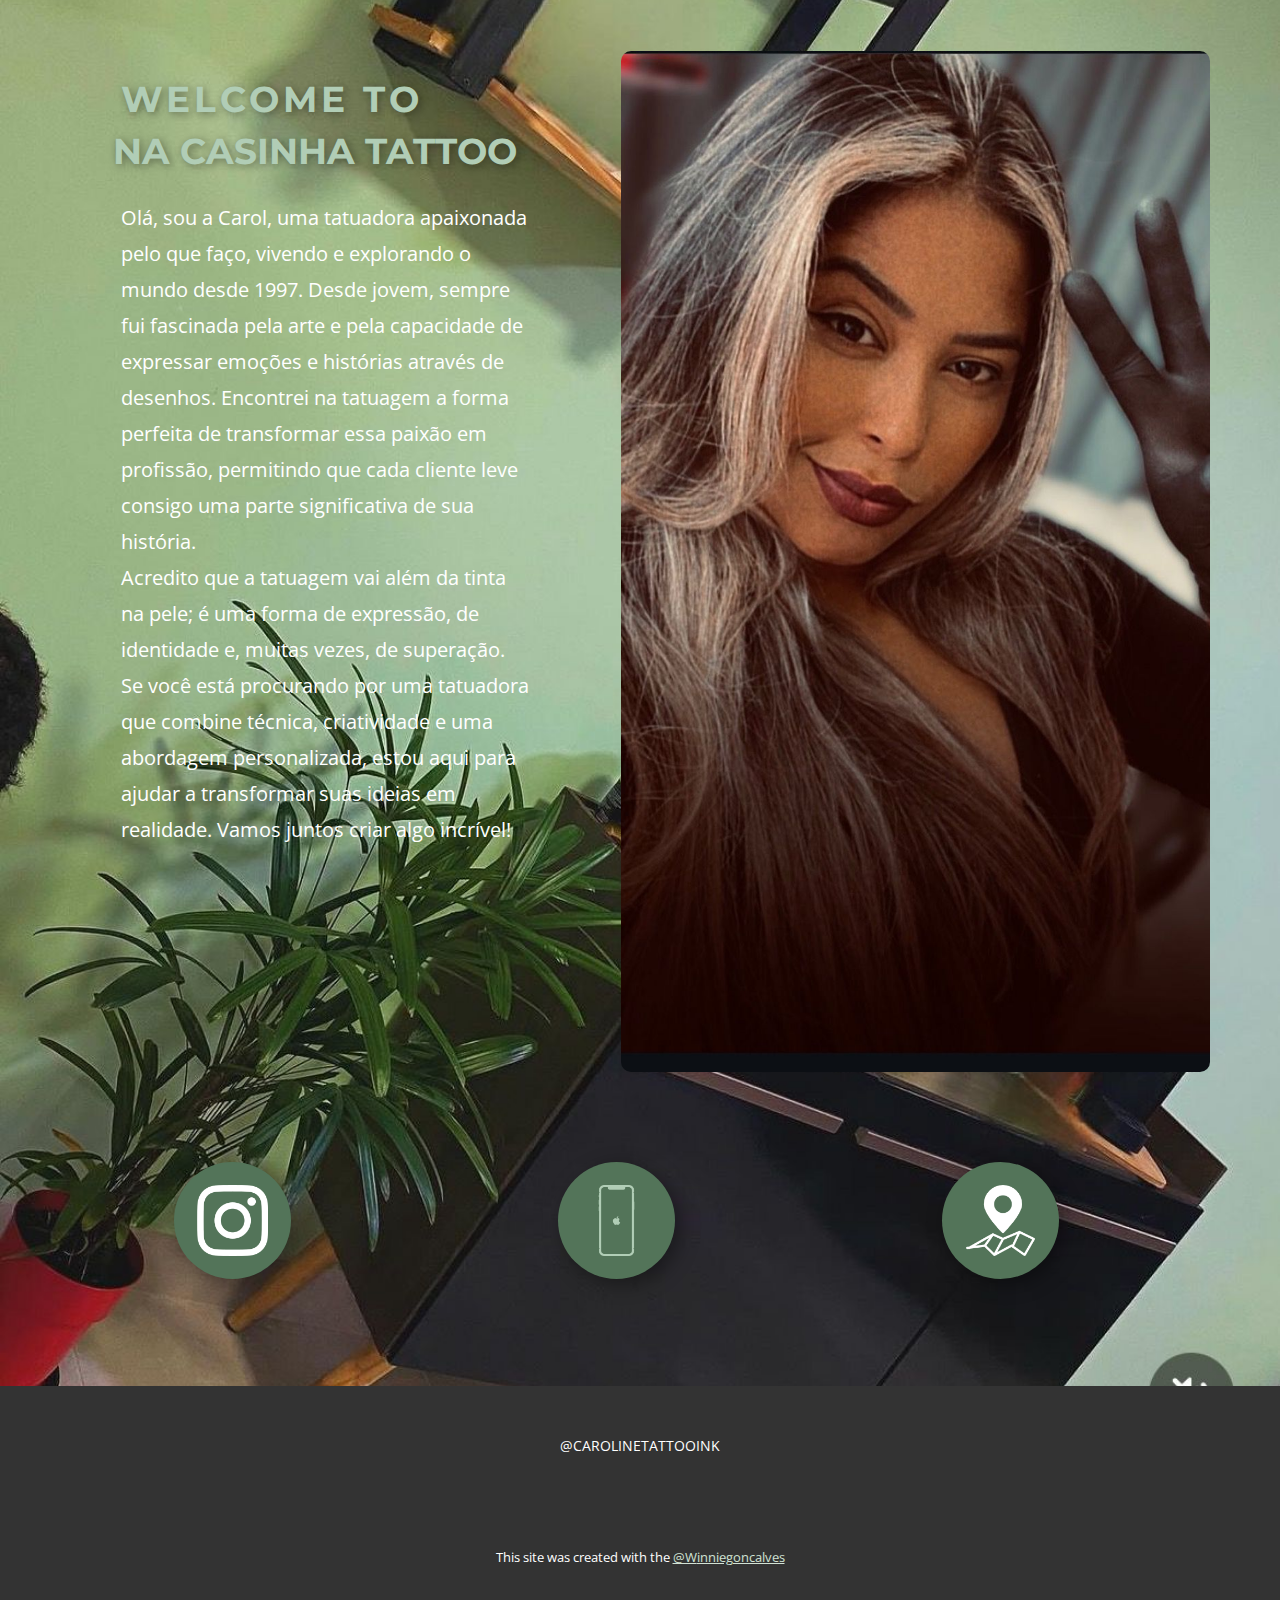
<file: index.html>
<!DOCTYPE html>
<html style="font-size: 16px;" lang="pt"><head>
<link rel="icon" href="https://pbs.twimg.com/media/GH6UkfrXQAA-IVS.jpg" type="image/x-icon">
 <link rel="shortcut icon" href="https://pbs.twimg.com/media/GH6UkfrXQAA-IVS.jpg" type="image/x-icon">
    <meta name="viewport" content="width=device-width, initial-scale=1.0">
    <meta charset="utf-8">
    <meta name="keywords" content="​Ready to transform your business?, Get Great Work for Your Budget, ​What Is a Consulting Firm &amp;amp; What Does, Get Right Solution&nbsp;for your Business, ​Together for a business lifestyle, ​Strategies and Solutions, ​What clients say">
    <meta name="description" content="">
    <title>Na Casinha Tattoo</title>
    <link rel="stylesheet" href="nicepage.css" media="screen">
<link rel="stylesheet" href="Página-Inicial.css" media="screen">
    <script class="u-script" type="text/javascript" src="jquery-1.9.1.min.js" defer=""></script>
    <script class="u-script" type="text/javascript" src="nicepage.js" defer=""></script>
    <meta name="generator" content="Nicepage 6.12.14, nicepage.com">
    <link id="u-theme-google-font" rel="stylesheet" href="https://fonts.googleapis.com/css?family=Montserrat:100,100i,200,200i,300,300i,400,400i,500,500i,600,600i,700,700i,800,800i,900,900i|Open+Sans:300,300i,400,400i,500,500i,600,600i,700,700i,800,800i">
    <link id="u-page-google-font" rel="stylesheet" href="https://fonts.googleapis.com/css?family=Montserrat:100,100i,200,200i,300,300i,400,400i,500,500i,600,600i,700,700i,800,800i,900,900i">
    
    
    
    <script type="application/ld+json">{
		"@context": "http://schema.org",
		"@type": "Organization",
		"name": "",
		"url": "/"
}</script>
    <meta name="theme-color" content="#537459">
    <meta property="og:title" content="Página Inicial">
    <meta property="og:type" content="website">
    <link rel="canonical" href="/">
  <meta data-intl-tel-input-cdn-path="intlTelInput/"></head>
  <body data-home-page="https://website6290454.nicepage.io/Página-Inicial.html?version=012998f8-fb97-5f93-39fd-b1fbfcd96396" data-home-page-title="Página Inicial" data-path-to-root="./" data-include-products="false" class="u-body u-xl-mode" data-lang="pt">
    <section class="u-align-center u-clearfix u-image u-section-1" id="carousel_1ff2" data-image-width="1170" data-image-height="1498">
      <div class="u-clearfix u-sheet u-sheet-1">
        <div class="custom-expanded data-layout-selected u-clearfix u-expanded-width-lg u-expanded-width-xl u-layout-wrap u-layout-wrap-1">
          <div class="u-layout">
            <div class="u-layout-row">
              <div class="u-align-left u-container-style u-layout-cell u-size-29 u-layout-cell-1">
                <div class="u-container-layout u-container-layout-1"><span class="u-file-icon u-icon u-icon-1"><img src="images/174855.png" alt=""></span>
                  <p class="u-text u-text-1">Image from <a href="https://www.freepik.com/photos/man" class="u-active-none u-border-1 u-border-active-palette-4-base u-border-grey-75 u-border-hover-palette-4-base u-border-no-left u-border-no-right u-border-no-top u-btn u-button-link u-button-style u-hover-none u-none u-text-body-color u-btn-1" target="_blank">Freepik</a>
                  </p>
                  <h6 class="u-text u-text-palette-1-light-2 u-text-2">welcome to</h6>
                  <h2 class="u-text u-text-palette-1-light-1 u-text-3">
                    <span style="font-weight: 700;">NA CASINHA TATOO </span>
                  </h2>
                  <h6 class="u-text u-text-palette-1-light-1 u-text-4">welcom​e to</h6>
                  <h2 class="u-text u-text-palette-1-light-1 u-text-5">
                    <span style="font-weight: 700;">NA CASINHA TATTOO </span>
                  </h2>
                  <p class="u-text u-text-white u-text-6">Olá, sou a Carol, uma tatuadora apaixonada pelo que faço, vivendo e explorando o mundo desde 1997. Desde jovem, sempre fui fascinada pela arte e pela capacidade de expressar emoções e histórias através de desenhos. Encontrei na tatuagem a forma perfeita de transformar essa paixão em profissão, permitindo que cada cliente leve consigo uma parte significativa de sua história.<br>Acredito que a tatuagem vai além da tinta na pele; é uma forma de expressão, de identidade e, muitas vezes, de superação.<br>Se você está procurando por uma tatuadora que combine técnica, criatividade e uma abordagem personalizada, estou aqui para ajudar a transformar suas ideias em realidade. Vamos juntos criar algo incrível!<br>
                  </p>
                </div>
              </div>
              <div class="u-align-left u-container-style u-image u-layout-cell u-radius-10 u-size-31 u-image-1" data-image-width="1170" data-image-height="1495">
                <div class="u-container-layout u-container-layout-2"></div>
              </div>
            </div>
          </div>
        </div>
        <div class="u-expanded-width-xs u-list u-list-1">
          <div class="u-repeater u-repeater-1">
            <div class="u-align-left u-container-style u-list-item u-repeater-item u-shape-rectangle">
              <div class="u-container-layout u-similar-container u-container-layout-3"><span class="u-file-icon u-icon u-icon-circle u-palette-1-base u-text-white u-icon-2" data-href="https://www.instagram.com/carolinetattooink" data-target="_blank"><img src="images/1384031-9613a010.png" alt=""></span>
              </div>
            </div>
            <div class="u-align-left u-container-style u-list-item u-repeater-item u-shape-rectangle">
              <div class="u-container-layout u-similar-container u-container-layout-4"><span class="u-file-icon u-icon u-icon-circle u-palette-1-base u-icon-3" data-href="https://api.whatsapp.com/send/?phone=5511919423160&amp;text&amp;type=phone_number&amp;app_absent=0" data-target="_blank"><img src="images/10595859-52ee9a91.png" alt=""></span>
              </div>
            </div>
            <div class="u-align-left u-container-style u-list-item u-repeater-item u-shape-rectangle">
              <div class="u-container-layout u-similar-container u-container-layout-5"><span class="u-file-icon u-icon u-icon-circle u-palette-1-base u-text-white u-icon-4" data-href="https://www.google.com.br/maps/@-23.5510166,-46.2081417,3a,75y,122.88h,89.29t/data=!3m6!1e1!3m4!1sWbNeSi2_pYcCGFHUWUCSzA!2e0!7i16384!8i8192?hl=pt-BR&amp;coh=205409&amp;entry=ttu" data-target="_blank"><img src="images/41831-02c103f9.png" alt=""></span>
              </div>
            </div>
          </div>
        </div>
      </div>
    </section>
    
    
    
    <footer class="u-align-center u-clearfix u-footer u-grey-80 u-footer" id="sec-b559"><div class="u-clearfix u-sheet u-valign-middle-xs u-sheet-1">
        <p class="u-small-text u-text u-text-variant u-text-1">@CAROLINETATTOOINK</p>
      </div></footer>
    <section class="u-backlink u-clearfix u-grey-80">
      <p class="u-text">
        <span>This site was created with the </span>
        <a class="u-link" href="https://www.instagram.com/winniegoncalves/" target="_blank" rel="nofollow">
          <span>@winniegoncalves</span>
        </a>
      </p>
    </section>
  
</body></html>
</file>
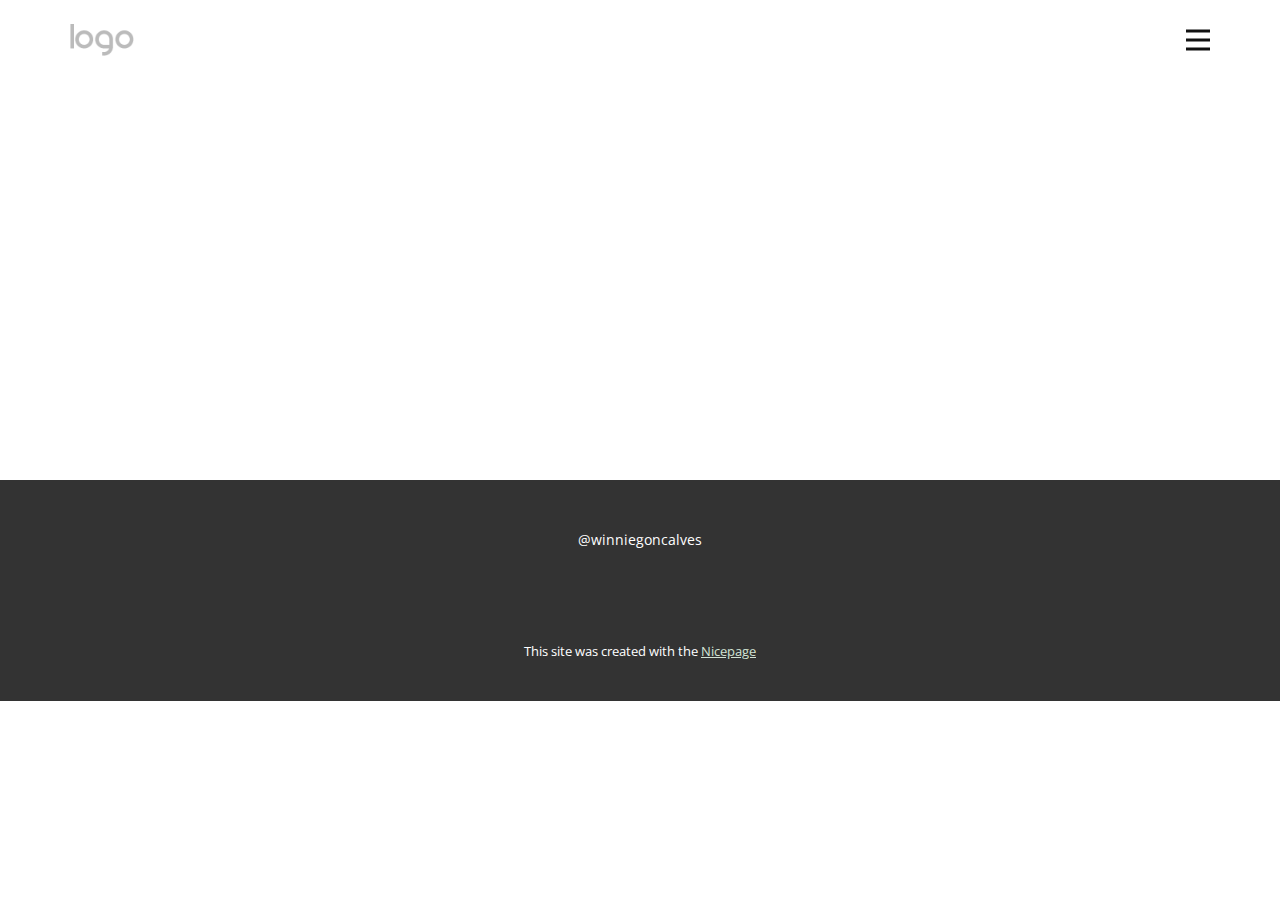
<file: Contato.html>
<!DOCTYPE html>
<html style="font-size: 16px;" lang="pt"><head>
    <meta name="viewport" content="width=device-width, initial-scale=1.0">
    <meta charset="utf-8">
    <meta name="keywords" content="">
    <meta name="description" content="">
    <title>Contato</title>
    <link rel="stylesheet" href="nicepage.css" media="screen">
<link rel="stylesheet" href="Contato.css" media="screen">
    <script class="u-script" type="text/javascript" src="jquery-1.9.1.min.js" defer=""></script>
    <script class="u-script" type="text/javascript" src="nicepage.js" defer=""></script>
    <meta name="generator" content="Nicepage 6.12.14, nicepage.com">
    <link id="u-theme-google-font" rel="stylesheet" href="https://fonts.googleapis.com/css?family=Montserrat:100,100i,200,200i,300,300i,400,400i,500,500i,600,600i,700,700i,800,800i,900,900i|Open+Sans:300,300i,400,400i,500,500i,600,600i,700,700i,800,800i">
    
    
    
    <script type="application/ld+json">{
		"@context": "http://schema.org",
		"@type": "Organization",
		"name": "",
		"logo": "images/default-logo.png"
}</script>
    <meta name="theme-color" content="#537459">
    <meta property="og:title" content="Contato">
    <meta property="og:type" content="website">
  <meta data-intl-tel-input-cdn-path="intlTelInput/"></head>
  <body data-path-to-root="./" data-include-products="false" class="u-body u-xl-mode" data-lang="pt"><header class="u-clearfix u-header u-header" id="sec-abe3"><div class="u-clearfix u-sheet u-valign-middle u-sheet-1">
        <a href="#" class="u-image u-logo u-image-1">
          <img src="images/default-logo.png" class="u-logo-image u-logo-image-1">
        </a>
        <nav class="u-menu u-menu-hamburger u-offcanvas u-menu-1" data-responsive-from="XL">
          <div class="menu-collapse" style="font-size: 1rem; letter-spacing: 0px; font-weight: 700;">
            <a class="u-button-style u-custom-border u-custom-border-color u-custom-borders u-custom-left-right-menu-spacing u-custom-padding-bottom u-custom-text-color u-custom-text-hover-color u-custom-top-bottom-menu-spacing u-nav-link u-text-active-palette-1-base u-text-hover-palette-2-base" href="#">
              <svg class="u-svg-link" viewBox="0 0 24 24"><use xlink:href="#menu-hamburger"></use></svg>
              <svg class="u-svg-content" version="1.1" id="menu-hamburger" viewBox="0 0 16 16" x="0px" y="0px" xmlns:xlink="http://www.w3.org/1999/xlink" xmlns="http://www.w3.org/2000/svg"><g><rect y="1" width="16" height="2"></rect><rect y="7" width="16" height="2"></rect><rect y="13" width="16" height="2"></rect>
</g></svg>
            </a>
          </div>
          <div class="u-nav-container">
            <ul class="u-nav u-spacing-20 u-unstyled u-nav-1"><li class="u-nav-item"><a class="u-button-style u-nav-link u-text-active-palette-1-base u-text-grey-90 u-text-hover-palette-2-base" href="Página-Inicial.html" style="padding: 10px;">Página Inicial</a>
</li><li class="u-nav-item"><a class="u-button-style u-nav-link u-text-active-palette-1-base u-text-grey-90 u-text-hover-palette-2-base" href="Sobre.html" style="padding: 10px;">Sobre</a>
</li><li class="u-nav-item"><a class="u-button-style u-nav-link u-text-active-palette-1-base u-text-grey-90 u-text-hover-palette-2-base" href="Contato.html" style="padding: 10px;">Contato</a>
</li></ul>
          </div>
          <div class="u-nav-container-collapse">
            <div class="u-black u-container-style u-inner-container-layout u-opacity u-opacity-95 u-sidenav">
              <div class="u-inner-container-layout u-sidenav-overflow">
                <div class="u-menu-close"></div>
                <ul class="u-align-center u-nav u-popupmenu-items u-unstyled u-nav-2"><li class="u-nav-item"><a class="u-button-style u-nav-link" href="Página-Inicial.html">Página Inicial</a>
</li><li class="u-nav-item"><a class="u-button-style u-nav-link" href="Sobre.html">Sobre</a>
</li><li class="u-nav-item"><a class="u-button-style u-nav-link" href="Contato.html">Contato</a>
</li></ul>
              </div>
            </div>
            <div class="u-black u-menu-overlay u-opacity u-opacity-70"></div>
          </div>
        </nav>
      </div></header>
    <section class="u-clearfix u-section-1" id="sec-5b4f">
      <div class="u-clearfix u-sheet u-sheet-1"></div>
    </section>
    
    
    
    <footer class="u-align-center u-clearfix u-footer u-grey-80 u-footer" id="sec-b559"><div class="u-clearfix u-sheet u-valign-middle-xs u-sheet-1">
        <p class="u-small-text u-text u-text-variant u-text-1">@winniegoncalves</p>
      </div></footer>
    <section class="u-backlink u-clearfix u-grey-80">
      <p class="u-text">
        <span>This site was created with the </span>
        <a class="u-link" href="https://nicepage.com/" target="_blank" rel="nofollow">
          <span>Nicepage</span>
        </a>
      </p>
    </section>
  
</body></html>
</file>
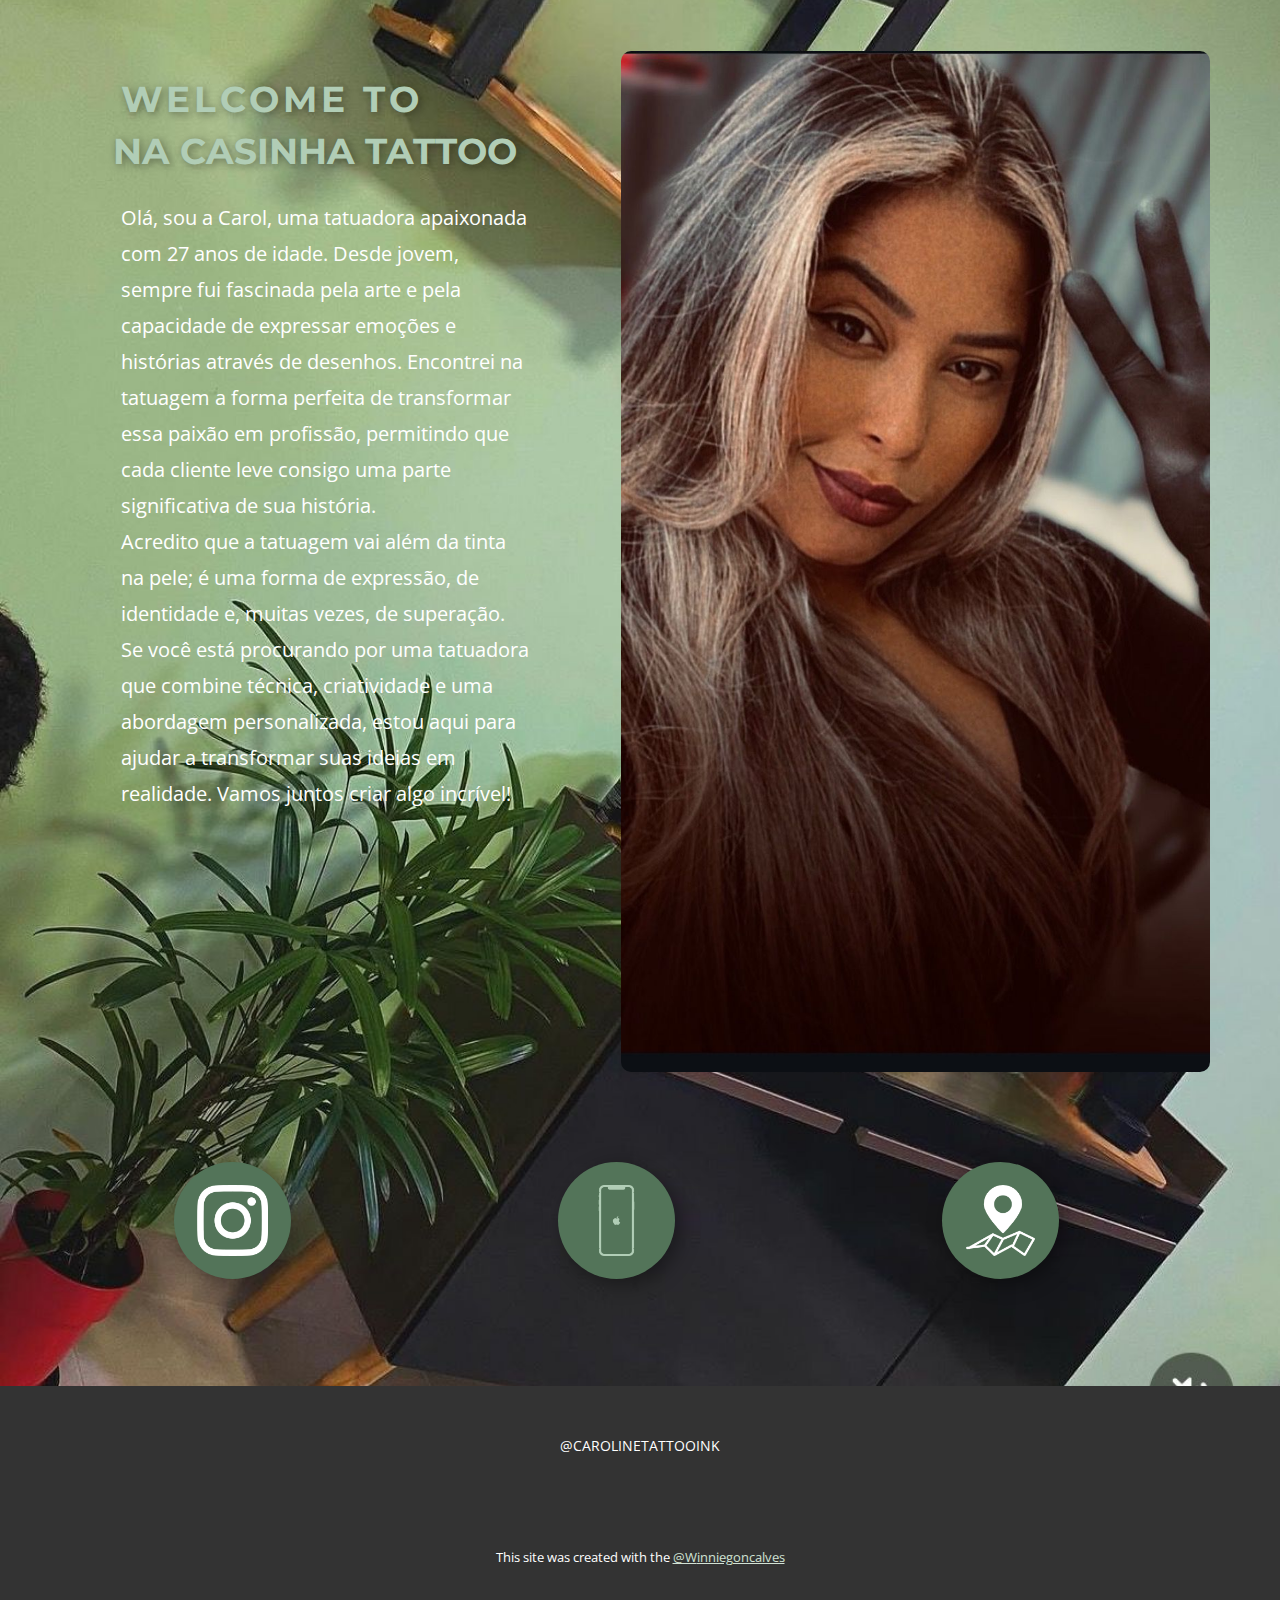
<file: Página-Inicial.html>
<!DOCTYPE html>
<html style="font-size: 16px;" lang="pt"><head>
    <meta name="viewport" content="width=device-width, initial-scale=1.0">
    <meta charset="utf-8">
    <meta name="keywords" content="​Ready to transform your business?, Get Great Work for Your Budget, ​What Is a Consulting Firm &amp;amp; What Does, Get Right Solution&nbsp;for your Business, ​Together for a business lifestyle, ​Strategies and Solutions, ​What clients say">
    <meta name="description" content="">
    <title>Na Casinha Tattoo</title>
    <link rel="stylesheet" href="nicepage.css" media="screen">
<link rel="stylesheet" href="Página-Inicial.css" media="screen">
    <script class="u-script" type="text/javascript" src="jquery-1.9.1.min.js" defer=""></script>
    <script class="u-script" type="text/javascript" src="nicepage.js" defer=""></script>
    <meta name="generator" content="Nicepage 6.12.14, nicepage.com">
    <link id="u-theme-google-font" rel="stylesheet" href="https://fonts.googleapis.com/css?family=Montserrat:100,100i,200,200i,300,300i,400,400i,500,500i,600,600i,700,700i,800,800i,900,900i|Open+Sans:300,300i,400,400i,500,500i,600,600i,700,700i,800,800i">
    <link id="u-page-google-font" rel="stylesheet" href="https://fonts.googleapis.com/css?family=Montserrat:100,100i,200,200i,300,300i,400,400i,500,500i,600,600i,700,700i,800,800i,900,900i">
    
    
    
    <script type="application/ld+json">{
		"@context": "http://schema.org",
		"@type": "Organization",
		"name": "",
		"url": "/"
}</script>
    <meta name="theme-color" content="#537459">
    <meta property="og:title" content="Página Inicial">
    <meta property="og:type" content="website">
    <link rel="canonical" href="/">
  <meta data-intl-tel-input-cdn-path="intlTelInput/"></head>
  <body data-path-to-root="./" data-include-products="false" class="u-body u-xl-mode" data-lang="pt">
    <section class="u-align-center u-clearfix u-image u-section-1" id="carousel_1ff2" data-image-width="1170" data-image-height="1498">
      <div class="u-clearfix u-sheet u-sheet-1">
        <div class="custom-expanded data-layout-selected u-clearfix u-expanded-width-lg u-expanded-width-xl u-layout-wrap u-layout-wrap-1">
          <div class="u-layout">
            <div class="u-layout-row">
              <div class="u-align-left u-container-style u-layout-cell u-size-29 u-layout-cell-1">
                <div class="u-container-layout u-container-layout-1"><span class="u-file-icon u-icon u-icon-1"><img src="images/174855.png" alt=""></span>
                  <p class="u-text u-text-1">Image from <a href="https://www.freepik.com/photos/man" class="u-active-none u-border-1 u-border-active-palette-4-base u-border-grey-75 u-border-hover-palette-4-base u-border-no-left u-border-no-right u-border-no-top u-btn u-button-link u-button-style u-hover-none u-none u-text-body-color u-btn-1" target="_blank">Freepik</a>
                  </p>
                  <h6 class="u-text u-text-palette-1-light-2 u-text-2">welcome to</h6>
                  <h2 class="u-text u-text-palette-1-light-1 u-text-3">
                    <span style="font-weight: 700;">NA CASINHA TATOO </span>
                  </h2>
                  <h6 class="u-text u-text-palette-1-light-1 u-text-4">welcom​e to</h6>
                  <h2 class="u-text u-text-palette-1-light-1 u-text-5">
                    <span style="font-weight: 700;">NA CASINHA TATTOO </span>
                  </h2>
                  <p class="u-text u-text-white u-text-6"> Olá, sou a Carol, uma tatuadora apaixonada com 27 anos de idade. Desde jovem, sempre fui fascinada pela arte e pela capacidade de expressar emoções e histórias através de desenhos. Encontrei na tatuagem a forma perfeita de transformar essa paixão em profissão, permitindo que cada cliente leve consigo uma parte significativa de sua história.<br>Acredito que a tatuagem vai além da tinta na pele; é uma forma de expressão, de identidade e, muitas vezes, de superação.<br>Se você está procurando por uma tatuadora que combine técnica, criatividade e uma abordagem personalizada, estou aqui para ajudar a transformar suas ideias em realidade. Vamos juntos criar algo incrível!<br>
                  </p>
                </div>
              </div>
              <div class="u-align-left u-container-style u-image u-layout-cell u-radius-10 u-size-31 u-image-1" data-image-width="1170" data-image-height="1495">
                <div class="u-container-layout u-container-layout-2"></div>
              </div>
            </div>
          </div>
        </div>
        <div class="u-expanded-width-xs u-list u-list-1">
          <div class="u-repeater u-repeater-1">
            <div class="u-align-left u-container-style u-list-item u-repeater-item u-shape-rectangle">
              <div class="u-container-layout u-similar-container u-container-layout-3"><span class="u-file-icon u-icon u-icon-circle u-palette-1-base u-text-white u-icon-2" data-href="https://www.instagram.com/carolinetattooink" data-target="_blank"><img src="images/1384031-9613a010.png" alt=""></span>
              </div>
            </div>
            <div class="u-align-left u-container-style u-list-item u-repeater-item u-shape-rectangle">
              <div class="u-container-layout u-similar-container u-container-layout-4"><span class="u-file-icon u-icon u-icon-circle u-palette-1-base u-icon-3" data-href="https://api.whatsapp.com/send/?phone=5511919423160&amp;text&amp;type=phone_number&amp;app_absent=0" data-target="_blank"><img src="images/10595859-52ee9a91.png" alt=""></span>
              </div>
            </div>
            <div class="u-align-left u-container-style u-list-item u-repeater-item u-shape-rectangle">
              <div class="u-container-layout u-similar-container u-container-layout-5"><span class="u-file-icon u-icon u-icon-circle u-palette-1-base u-text-white u-icon-4" data-href="https://www.google.com.br/maps/@-23.5510166,-46.2081417,3a,75y,122.88h,89.29t/data=!3m6!1e1!3m4!1sWbNeSi2_pYcCGFHUWUCSzA!2e0!7i16384!8i8192?hl=pt-BR&amp;coh=205409&amp;entry=ttu" data-target="_blank"><img src="images/41831-02c103f9.png" alt=""></span>
              </div>
            </div>
          </div>
        </div>
      </div>
    </section>
    
    
    
    <footer class="u-align-center u-clearfix u-footer u-grey-80 u-footer" id="sec-b559"><div class="u-clearfix u-sheet u-valign-middle-xs u-sheet-1">
        <p class="u-small-text u-text u-text-variant u-text-1">@CAROLINETATTOOINK</p>
      </div></footer>
    <section class="u-backlink u-clearfix u-grey-80">
      <p class="u-text">
        <span>This site was created with the </span>
        <a class="u-link" href="https://www.instagram.com/winniegoncalves/" target="_blank" rel="nofollow">
          <span>@winniegoncalves</span>
        </a>
      </p>
    </section>
  
</body></html>
</file>
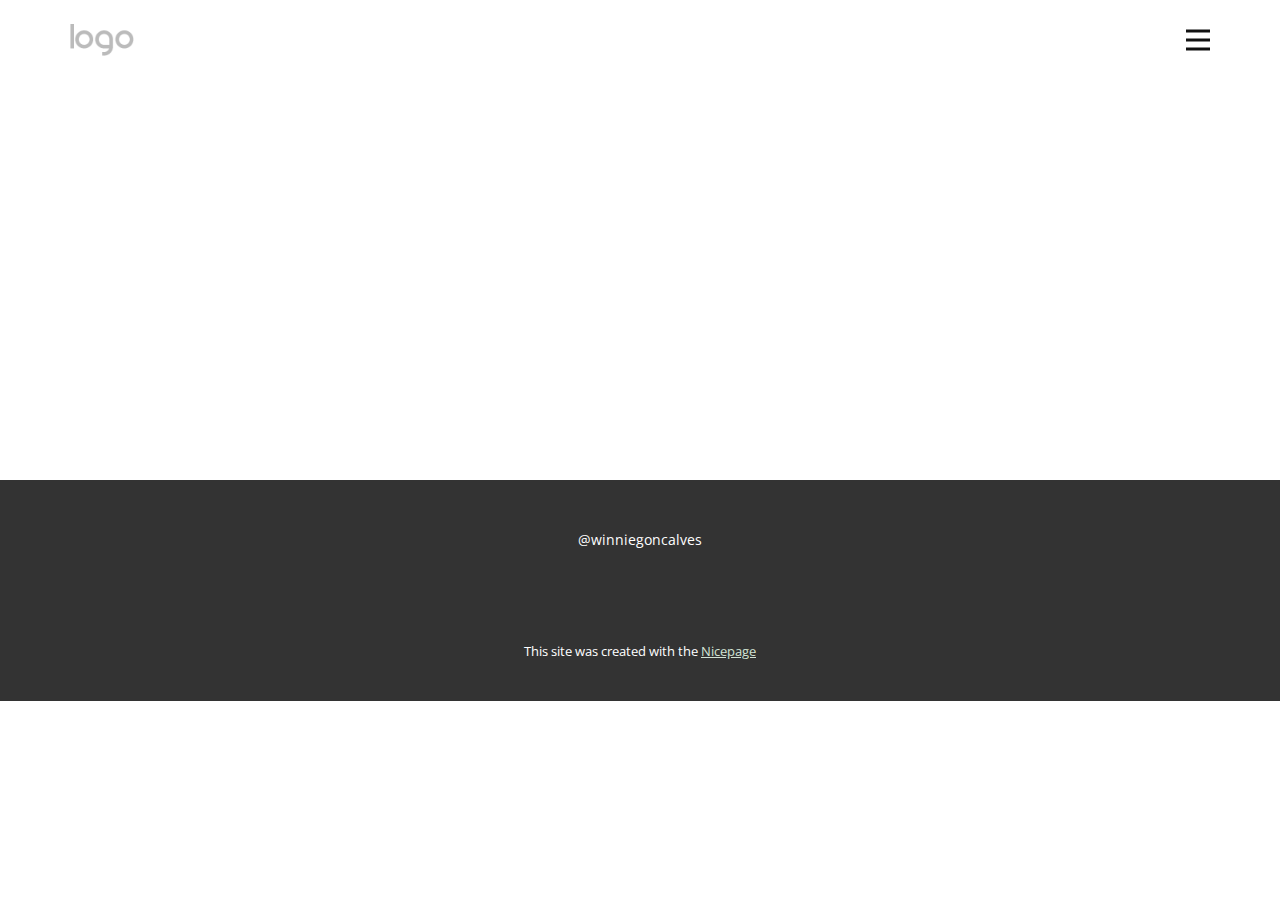
<file: Sobre.html>
<!DOCTYPE html>
<html style="font-size: 16px;" lang="pt"><head>
    <meta name="viewport" content="width=device-width, initial-scale=1.0">
    <meta charset="utf-8">
    <meta name="keywords" content="">
    <meta name="description" content="">
    <title>Sobre</title>
    <link rel="stylesheet" href="nicepage.css" media="screen">
<link rel="stylesheet" href="Sobre.css" media="screen">
    <script class="u-script" type="text/javascript" src="jquery-1.9.1.min.js" defer=""></script>
    <script class="u-script" type="text/javascript" src="nicepage.js" defer=""></script>
    <meta name="generator" content="Nicepage 6.12.14, nicepage.com">
    <link id="u-theme-google-font" rel="stylesheet" href="https://fonts.googleapis.com/css?family=Montserrat:100,100i,200,200i,300,300i,400,400i,500,500i,600,600i,700,700i,800,800i,900,900i|Open+Sans:300,300i,400,400i,500,500i,600,600i,700,700i,800,800i">
    
    
    
    <script type="application/ld+json">{
		"@context": "http://schema.org",
		"@type": "Organization",
		"name": "",
		"logo": "images/default-logo.png"
}</script>
    <meta name="theme-color" content="#537459">
    <meta property="og:title" content="Sobre">
    <meta property="og:type" content="website">
  <meta data-intl-tel-input-cdn-path="intlTelInput/"></head>
  <body data-path-to-root="./" data-include-products="false" class="u-body u-xl-mode" data-lang="pt"><header class="u-clearfix u-header u-header" id="sec-abe3"><div class="u-clearfix u-sheet u-valign-middle u-sheet-1">
        <a href="#" class="u-image u-logo u-image-1">
          <img src="images/default-logo.png" class="u-logo-image u-logo-image-1">
        </a>
        <nav class="u-menu u-menu-hamburger u-offcanvas u-menu-1" data-responsive-from="XL">
          <div class="menu-collapse" style="font-size: 1rem; letter-spacing: 0px; font-weight: 700;">
            <a class="u-button-style u-custom-border u-custom-border-color u-custom-borders u-custom-left-right-menu-spacing u-custom-padding-bottom u-custom-text-color u-custom-text-hover-color u-custom-top-bottom-menu-spacing u-nav-link u-text-active-palette-1-base u-text-hover-palette-2-base" href="#">
              <svg class="u-svg-link" viewBox="0 0 24 24"><use xlink:href="#menu-hamburger"></use></svg>
              <svg class="u-svg-content" version="1.1" id="menu-hamburger" viewBox="0 0 16 16" x="0px" y="0px" xmlns:xlink="http://www.w3.org/1999/xlink" xmlns="http://www.w3.org/2000/svg"><g><rect y="1" width="16" height="2"></rect><rect y="7" width="16" height="2"></rect><rect y="13" width="16" height="2"></rect>
</g></svg>
            </a>
          </div>
          <div class="u-nav-container">
            <ul class="u-nav u-spacing-20 u-unstyled u-nav-1"><li class="u-nav-item"><a class="u-button-style u-nav-link u-text-active-palette-1-base u-text-grey-90 u-text-hover-palette-2-base" href="Página-Inicial.html" style="padding: 10px;">Página Inicial</a>
</li><li class="u-nav-item"><a class="u-button-style u-nav-link u-text-active-palette-1-base u-text-grey-90 u-text-hover-palette-2-base" href="Sobre.html" style="padding: 10px;">Sobre</a>
</li><li class="u-nav-item"><a class="u-button-style u-nav-link u-text-active-palette-1-base u-text-grey-90 u-text-hover-palette-2-base" href="Contato.html" style="padding: 10px;">Contato</a>
</li></ul>
          </div>
          <div class="u-nav-container-collapse">
            <div class="u-black u-container-style u-inner-container-layout u-opacity u-opacity-95 u-sidenav">
              <div class="u-inner-container-layout u-sidenav-overflow">
                <div class="u-menu-close"></div>
                <ul class="u-align-center u-nav u-popupmenu-items u-unstyled u-nav-2"><li class="u-nav-item"><a class="u-button-style u-nav-link" href="Página-Inicial.html">Página Inicial</a>
</li><li class="u-nav-item"><a class="u-button-style u-nav-link" href="Sobre.html">Sobre</a>
</li><li class="u-nav-item"><a class="u-button-style u-nav-link" href="Contato.html">Contato</a>
</li></ul>
              </div>
            </div>
            <div class="u-black u-menu-overlay u-opacity u-opacity-70"></div>
          </div>
        </nav>
      </div></header>
    <section class="u-clearfix u-section-1" id="sec-de41">
      <div class="u-clearfix u-sheet u-sheet-1"></div>
    </section>
    
    
    
    <footer class="u-align-center u-clearfix u-footer u-grey-80 u-footer" id="sec-b559"><div class="u-clearfix u-sheet u-valign-middle-xs u-sheet-1">
        <p class="u-small-text u-text u-text-variant u-text-1">@winniegoncalves</p>
      </div></footer>
    <section class="u-backlink u-clearfix u-grey-80">
      <p class="u-text">
        <span>This site was created with the </span>
        <a class="u-link" href="https://nicepage.com/" target="_blank" rel="nofollow">
          <span>Nicepage</span>
        </a>
      </p>
    </section>
  
</body></html>
</file>
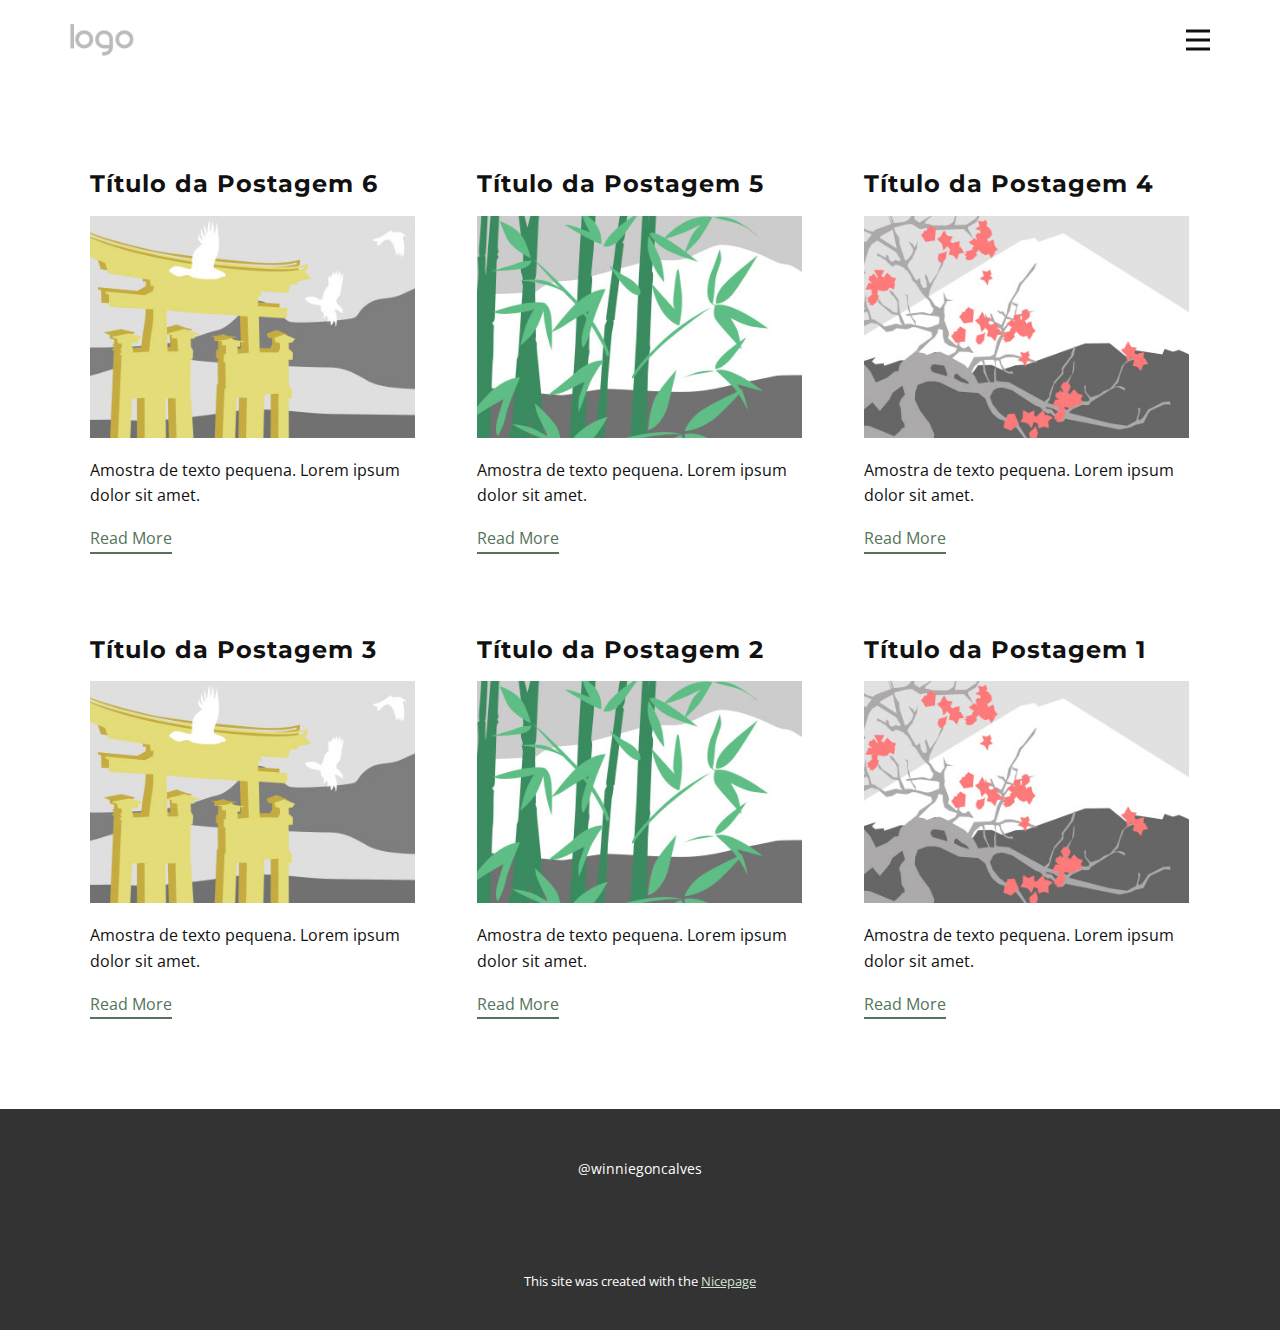
<file: blog/blog.html>
<!DOCTYPE html>
<html style="font-size: 16px;" lang="pt"><head>
    <meta name="viewport" content="width=device-width, initial-scale=1.0">
    <meta charset="utf-8">
    <meta name="keywords" content="">
    <meta name="description" content="">
    <title>Blog</title>
    <link rel="stylesheet" href="../nicepage.css" media="screen">
<link rel="stylesheet" href="../Blog-Template.css" media="screen">
    <script class="u-script" type="text/javascript" src="../jquery-1.9.1.min.js" defer=""></script>
    <script class="u-script" type="text/javascript" src="../nicepage.js" defer=""></script>
    <meta name="generator" content="Nicepage 6.12.14, nicepage.com">
    <link id="u-theme-google-font" rel="stylesheet" href="https://fonts.googleapis.com/css?family=Montserrat:100,100i,200,200i,300,300i,400,400i,500,500i,600,600i,700,700i,800,800i,900,900i|Open+Sans:300,300i,400,400i,500,500i,600,600i,700,700i,800,800i">
    
    
    
    <script type="application/ld+json">{
		"@context": "http://schema.org",
		"@type": "Organization",
		"name": "",
		"logo": "images/default-logo.png"
}</script>
    <meta name="theme-color" content="#537459">
  <meta data-intl-tel-input-cdn-path="intlTelInput/"></head>
  <body data-path-to-root="./" data-include-products="false" class="u-body u-xl-mode" data-lang="pt"><header class="u-clearfix u-header u-header" id="sec-abe3"><div class="u-clearfix u-sheet u-valign-middle u-sheet-1">
        <a href="#" class="u-image u-logo u-image-1">
          <img src="../images/default-logo.png" class="u-logo-image u-logo-image-1">
        </a>
        <nav class="u-menu u-menu-hamburger u-offcanvas u-menu-1" data-responsive-from="XL">
          <div class="menu-collapse" style="font-size: 1rem; letter-spacing: 0px; font-weight: 700;">
            <a class="u-button-style u-custom-border u-custom-border-color u-custom-borders u-custom-left-right-menu-spacing u-custom-padding-bottom u-custom-text-color u-custom-text-hover-color u-custom-top-bottom-menu-spacing u-nav-link u-text-active-palette-1-base u-text-hover-palette-2-base" href="#">
              <svg class="u-svg-link" viewBox="0 0 24 24"><use xlink:href="#menu-hamburger"></use></svg>
              <svg class="u-svg-content" version="1.1" id="menu-hamburger" viewBox="0 0 16 16" x="0px" y="0px" xmlns:xlink="http://www.w3.org/1999/xlink" xmlns="http://www.w3.org/2000/svg"><g><rect y="1" width="16" height="2"></rect><rect y="7" width="16" height="2"></rect><rect y="13" width="16" height="2"></rect>
</g></svg>
            </a>
          </div>
          <div class="u-nav-container">
            <ul class="u-nav u-spacing-20 u-unstyled u-nav-1"><li class="u-nav-item"><a class="u-button-style u-nav-link u-text-active-palette-1-base u-text-grey-90 u-text-hover-palette-2-base" href="../Página-Inicial.html" style="padding: 10px;">Página Inicial</a>
</li><li class="u-nav-item"><a class="u-button-style u-nav-link u-text-active-palette-1-base u-text-grey-90 u-text-hover-palette-2-base" href="../Sobre.html" style="padding: 10px;">Sobre</a>
</li><li class="u-nav-item"><a class="u-button-style u-nav-link u-text-active-palette-1-base u-text-grey-90 u-text-hover-palette-2-base" href="../Contato.html" style="padding: 10px;">Contato</a>
</li></ul>
          </div>
          <div class="u-nav-container-collapse">
            <div class="u-black u-container-style u-inner-container-layout u-opacity u-opacity-95 u-sidenav">
              <div class="u-inner-container-layout u-sidenav-overflow">
                <div class="u-menu-close"></div>
                <ul class="u-align-center u-nav u-popupmenu-items u-unstyled u-nav-2"><li class="u-nav-item"><a class="u-button-style u-nav-link" href="../Página-Inicial.html">Página Inicial</a>
</li><li class="u-nav-item"><a class="u-button-style u-nav-link" href="../Sobre.html">Sobre</a>
</li><li class="u-nav-item"><a class="u-button-style u-nav-link" href="../Contato.html">Contato</a>
</li></ul>
              </div>
            </div>
            <div class="u-black u-menu-overlay u-opacity u-opacity-70"></div>
          </div>
        </nav>
      </div></header>
    <section class="u-clearfix u-section-1" id="sec-1e6b">
      <div class="u-clearfix u-sheet u-valign-middle u-sheet-1"><!--blog--><!--blog_options_json--><!--{"type":"Recent","source":"","tags":"","count":""}--><!--/blog_options_json-->
        <div class="u-blog u-expanded-width u-repeater u-repeater-1"><!--blog_post-->
          <div class="u-blog-post u-container-style u-repeater-item u-white u-repeater-item-1">
            <div class="u-container-layout u-similar-container u-valign-top u-container-layout-1"><!--blog_post_header-->
              <h4 class="u-blog-control u-text u-text-1">
                <a class="u-post-header-link" href="../blog/post-5.html">Título da Postagem 6</a>
              </h4><!--/blog_post_header--><!--blog_post_image-->
              <a class="u-post-header-link" href="../blog/post-5.html"><img alt="" class="u-blog-control u-expanded-width u-image u-image-default u-image-1" src="../images/8ad73f3c.jpeg"></a><!--/blog_post_image--><!--blog_post_content-->
              <div class="u-blog-control u-post-content u-text u-text-2 fr-view">Amostra de texto pequena. Lorem ipsum dolor sit amet.</div><!--/blog_post_content--><!--blog_post_readmore-->
              <a href="../blog/post-5.html" class="u-blog-control u-border-2 u-border-palette-1-base u-btn u-btn-rectangle u-button-style u-none u-btn-1"><!--blog_post_readmore_content--><!--options_json--><!--{"content":"Read More","defaultValue":"Ler Mais"}--><!--/options_json-->Read More<!--/blog_post_readmore_content--></a><!--/blog_post_readmore-->
            </div>
          </div><div class="u-blog-post u-container-style u-repeater-item u-video-cover u-white">
            <div class="u-container-layout u-similar-container u-valign-top u-container-layout-2"><!--blog_post_header-->
              <h4 class="u-blog-control u-text u-text-3">
                <a class="u-post-header-link" href="../blog/post-4.html">Título da Postagem 5</a>
              </h4><!--/blog_post_header--><!--blog_post_image-->
              <a class="u-post-header-link" href="../blog/post-4.html"><img alt="" class="u-blog-control u-expanded-width u-image u-image-default u-image-2" src="../images/68f64b9d.jpeg"></a><!--/blog_post_image--><!--blog_post_content-->
              <div class="u-blog-control u-post-content u-text u-text-4 fr-view">Amostra de texto pequena. Lorem ipsum dolor sit amet.</div><!--/blog_post_content--><!--blog_post_readmore-->
              <a href="../blog/post-4.html" class="u-blog-control u-border-2 u-border-palette-1-base u-btn u-btn-rectangle u-button-style u-none u-btn-2"><!--blog_post_readmore_content--><!--options_json--><!--{"content":"Read More","defaultValue":"Ler Mais"}--><!--/options_json-->Read More<!--/blog_post_readmore_content--></a><!--/blog_post_readmore-->
            </div>
          </div><div class="u-blog-post u-container-style u-repeater-item u-video-cover u-white">
            <div class="u-container-layout u-similar-container u-valign-top u-container-layout-3"><!--blog_post_header-->
              <h4 class="u-blog-control u-text u-text-5">
                <a class="u-post-header-link" href="../blog/post-3.html">Título da Postagem 4</a>
              </h4><!--/blog_post_header--><!--blog_post_image-->
              <a class="u-post-header-link" href="../blog/post-3.html"><img alt="" class="u-blog-control u-expanded-width u-image u-image-default u-image-3" src="../images/0fd3416c.jpeg"></a><!--/blog_post_image--><!--blog_post_content-->
              <div class="u-blog-control u-post-content u-text u-text-6 fr-view">Amostra de texto pequena. Lorem ipsum dolor sit amet.</div><!--/blog_post_content--><!--blog_post_readmore-->
              <a href="../blog/post-3.html" class="u-blog-control u-border-2 u-border-palette-1-base u-btn u-btn-rectangle u-button-style u-none u-btn-3"><!--blog_post_readmore_content--><!--options_json--><!--{"content":"Read More","defaultValue":"Ler Mais"}--><!--/options_json-->Read More<!--/blog_post_readmore_content--></a><!--/blog_post_readmore-->
            </div>
          </div><div class="u-blog-post u-container-style u-repeater-item u-white u-repeater-item-1">
            <div class="u-container-layout u-similar-container u-valign-top u-container-layout-1"><!--blog_post_header-->
              <h4 class="u-blog-control u-text u-text-1">
                <a class="u-post-header-link" href="../blog/post-2.html">Título da Postagem 3</a>
              </h4><!--/blog_post_header--><!--blog_post_image-->
              <a class="u-post-header-link" href="../blog/post-2.html"><img alt="" class="u-blog-control u-expanded-width u-image u-image-default u-image-1" src="../images/8ad73f3c.jpeg"></a><!--/blog_post_image--><!--blog_post_content-->
              <div class="u-blog-control u-post-content u-text u-text-2 fr-view">Amostra de texto pequena. Lorem ipsum dolor sit amet.</div><!--/blog_post_content--><!--blog_post_readmore-->
              <a href="../blog/post-2.html" class="u-blog-control u-border-2 u-border-palette-1-base u-btn u-btn-rectangle u-button-style u-none u-btn-1"><!--blog_post_readmore_content--><!--options_json--><!--{"content":"Read More","defaultValue":"Ler Mais"}--><!--/options_json-->Read More<!--/blog_post_readmore_content--></a><!--/blog_post_readmore-->
            </div>
          </div><div class="u-blog-post u-container-style u-repeater-item u-video-cover u-white">
            <div class="u-container-layout u-similar-container u-valign-top u-container-layout-2"><!--blog_post_header-->
              <h4 class="u-blog-control u-text u-text-3">
                <a class="u-post-header-link" href="../blog/post-1.html">Título da Postagem 2</a>
              </h4><!--/blog_post_header--><!--blog_post_image-->
              <a class="u-post-header-link" href="../blog/post-1.html"><img alt="" class="u-blog-control u-expanded-width u-image u-image-default u-image-2" src="../images/68f64b9d.jpeg"></a><!--/blog_post_image--><!--blog_post_content-->
              <div class="u-blog-control u-post-content u-text u-text-4 fr-view">Amostra de texto pequena. Lorem ipsum dolor sit amet.</div><!--/blog_post_content--><!--blog_post_readmore-->
              <a href="../blog/post-1.html" class="u-blog-control u-border-2 u-border-palette-1-base u-btn u-btn-rectangle u-button-style u-none u-btn-2"><!--blog_post_readmore_content--><!--options_json--><!--{"content":"Read More","defaultValue":"Ler Mais"}--><!--/options_json-->Read More<!--/blog_post_readmore_content--></a><!--/blog_post_readmore-->
            </div>
          </div><div class="u-blog-post u-container-style u-repeater-item u-video-cover u-white">
            <div class="u-container-layout u-similar-container u-valign-top u-container-layout-3"><!--blog_post_header-->
              <h4 class="u-blog-control u-text u-text-5">
                <a class="u-post-header-link" href="../blog/post.html">Título da Postagem 1</a>
              </h4><!--/blog_post_header--><!--blog_post_image-->
              <a class="u-post-header-link" href="../blog/post.html"><img alt="" class="u-blog-control u-expanded-width u-image u-image-default u-image-3" src="../images/0fd3416c.jpeg"></a><!--/blog_post_image--><!--blog_post_content-->
              <div class="u-blog-control u-post-content u-text u-text-6 fr-view">Amostra de texto pequena. Lorem ipsum dolor sit amet.</div><!--/blog_post_content--><!--blog_post_readmore-->
              <a href="../blog/post.html" class="u-blog-control u-border-2 u-border-palette-1-base u-btn u-btn-rectangle u-button-style u-none u-btn-3"><!--blog_post_readmore_content--><!--options_json--><!--{"content":"Read More","defaultValue":"Ler Mais"}--><!--/options_json-->Read More<!--/blog_post_readmore_content--></a><!--/blog_post_readmore-->
            </div>
          </div><!--/blog_post--><!--blog_post-->
          <!--/blog_post--><!--blog_post-->
          <!--/blog_post-->
        </div><!--/blog-->
      </div>
    </section>
    
    
    
    <footer class="u-align-center u-clearfix u-footer u-grey-80 u-footer" id="sec-b559"><div class="u-clearfix u-sheet u-valign-middle-xs u-sheet-1">
        <p class="u-small-text u-text u-text-variant u-text-1">@winniegoncalves</p>
      </div></footer>
    <section class="u-backlink u-clearfix u-grey-80">
      <p class="u-text">
        <span>This site was created with the </span>
        <a class="u-link" href="https://nicepage.com/" target="_blank" rel="nofollow">
          <span>Nicepage</span>
        </a>
      </p>
    </section>
  
</body></html>
</file>
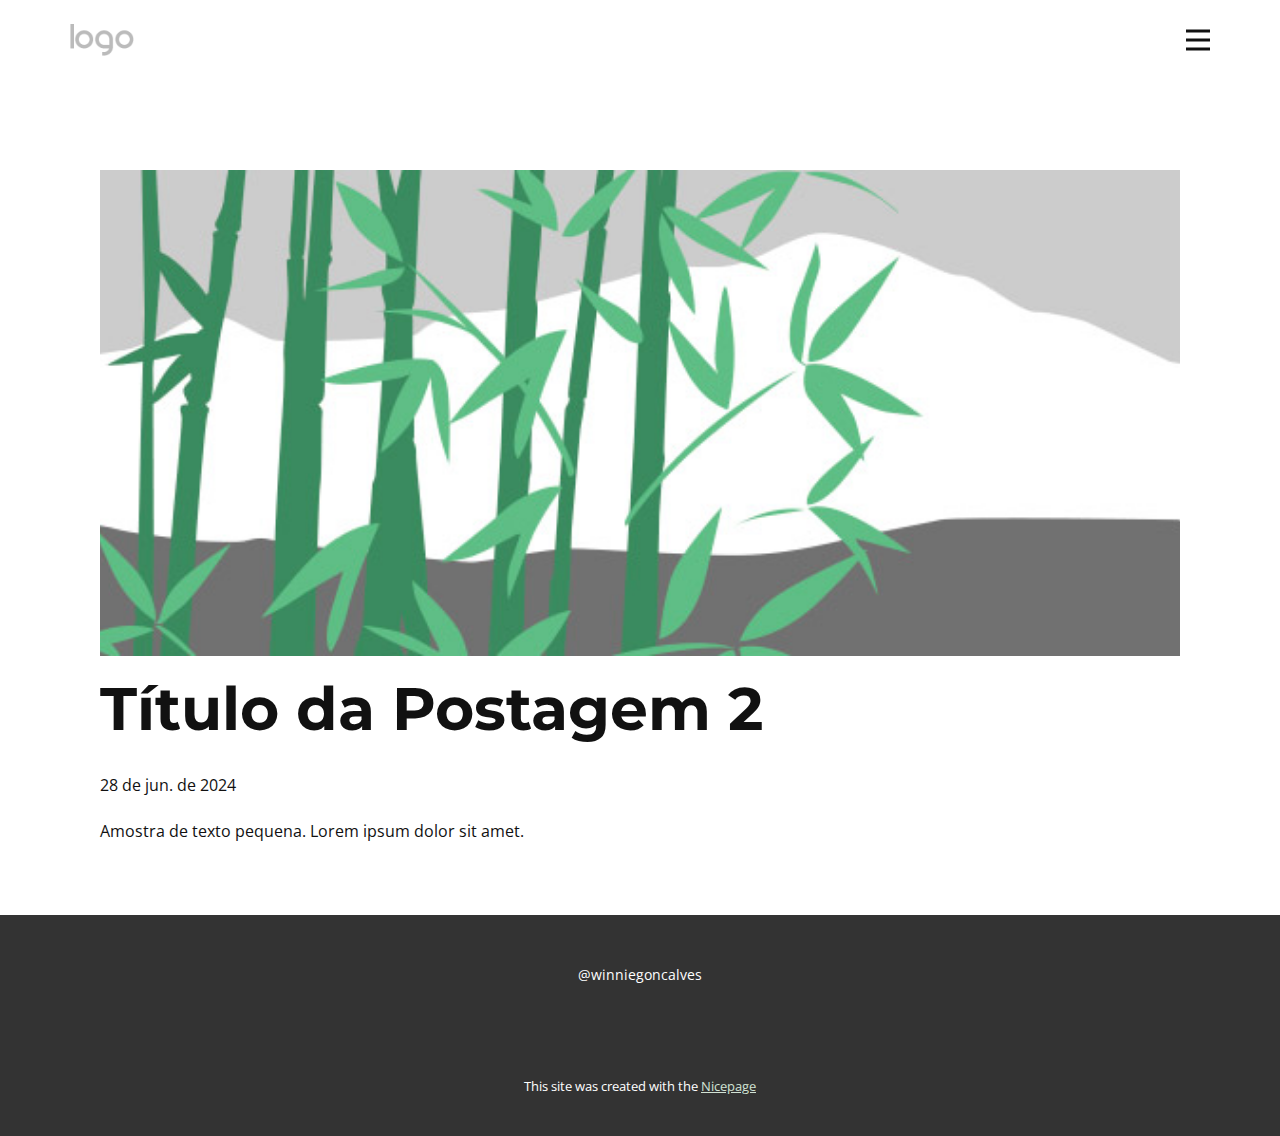
<file: blog/post-1.html>
<!DOCTYPE html>
<html style="font-size: 16px;" lang="pt"><head>
    <meta name="viewport" content="width=device-width, initial-scale=1.0">
    <meta charset="utf-8">
    <meta name="keywords" content="Título da Postagem 1">
    <meta name="description" content="">
    <title>Título da Postagem 2</title>
    <link rel="stylesheet" href="../nicepage.css" media="screen">
<link rel="stylesheet" href="../Post-Template.css" media="screen">
    <script class="u-script" type="text/javascript" src="../jquery-1.9.1.min.js" defer=""></script>
    <script class="u-script" type="text/javascript" src="../nicepage.js" defer=""></script>
    <meta name="generator" content="Nicepage 6.12.14, nicepage.com">
    <link id="u-theme-google-font" rel="stylesheet" href="https://fonts.googleapis.com/css?family=Montserrat:100,100i,200,200i,300,300i,400,400i,500,500i,600,600i,700,700i,800,800i,900,900i|Open+Sans:300,300i,400,400i,500,500i,600,600i,700,700i,800,800i">
    <link id="u-page-google-font" rel="stylesheet" href="https://fonts.googleapis.com/css?family=Montserrat:100,100i,200,200i,300,300i,400,400i,500,500i,600,600i,700,700i,800,800i,900,900i">
    
    
    
    <script type="application/ld+json">{
		"@context": "http://schema.org",
		"@type": "Organization",
		"name": "",
		"logo": "images/default-logo.png"
}</script>
    <meta name="theme-color" content="#537459">
  <meta data-intl-tel-input-cdn-path="intlTelInput/"></head>
  <body data-path-to-root="./" data-include-products="false" class="u-body u-xl-mode" data-lang="pt"><header class="u-clearfix u-header u-header" id="sec-abe3"><div class="u-clearfix u-sheet u-valign-middle u-sheet-1">
        <a href="#" class="u-image u-logo u-image-1">
          <img src="../images/default-logo.png" class="u-logo-image u-logo-image-1">
        </a>
        <nav class="u-menu u-menu-hamburger u-offcanvas u-menu-1" data-responsive-from="XL">
          <div class="menu-collapse" style="font-size: 1rem; letter-spacing: 0px; font-weight: 700;">
            <a class="u-button-style u-custom-border u-custom-border-color u-custom-borders u-custom-left-right-menu-spacing u-custom-padding-bottom u-custom-text-color u-custom-text-hover-color u-custom-top-bottom-menu-spacing u-nav-link u-text-active-palette-1-base u-text-hover-palette-2-base" href="#">
              <svg class="u-svg-link" viewBox="0 0 24 24"><use xlink:href="#menu-hamburger"></use></svg>
              <svg class="u-svg-content" version="1.1" id="menu-hamburger" viewBox="0 0 16 16" x="0px" y="0px" xmlns:xlink="http://www.w3.org/1999/xlink" xmlns="http://www.w3.org/2000/svg"><g><rect y="1" width="16" height="2"></rect><rect y="7" width="16" height="2"></rect><rect y="13" width="16" height="2"></rect>
</g></svg>
            </a>
          </div>
          <div class="u-nav-container">
            <ul class="u-nav u-spacing-20 u-unstyled u-nav-1"><li class="u-nav-item"><a class="u-button-style u-nav-link u-text-active-palette-1-base u-text-grey-90 u-text-hover-palette-2-base" href="../Página-Inicial.html" style="padding: 10px;">Página Inicial</a>
</li><li class="u-nav-item"><a class="u-button-style u-nav-link u-text-active-palette-1-base u-text-grey-90 u-text-hover-palette-2-base" href="../Sobre.html" style="padding: 10px;">Sobre</a>
</li><li class="u-nav-item"><a class="u-button-style u-nav-link u-text-active-palette-1-base u-text-grey-90 u-text-hover-palette-2-base" href="../Contato.html" style="padding: 10px;">Contato</a>
</li></ul>
          </div>
          <div class="u-nav-container-collapse">
            <div class="u-black u-container-style u-inner-container-layout u-opacity u-opacity-95 u-sidenav">
              <div class="u-inner-container-layout u-sidenav-overflow">
                <div class="u-menu-close"></div>
                <ul class="u-align-center u-nav u-popupmenu-items u-unstyled u-nav-2"><li class="u-nav-item"><a class="u-button-style u-nav-link" href="../Página-Inicial.html">Página Inicial</a>
</li><li class="u-nav-item"><a class="u-button-style u-nav-link" href="../Sobre.html">Sobre</a>
</li><li class="u-nav-item"><a class="u-button-style u-nav-link" href="../Contato.html">Contato</a>
</li></ul>
              </div>
            </div>
            <div class="u-black u-menu-overlay u-opacity u-opacity-70"></div>
          </div>
        </nav>
      </div></header>
    <section class="u-align-center u-clearfix u-section-1" id="sec-228f">
      <div class="u-clearfix u-sheet u-valign-middle-md u-valign-middle-sm u-valign-middle-xs u-sheet-1"><!--post_details--><!--post_details_options_json--><!--{"source":""}--><!--/post_details_options_json--><!--blog_post-->
        <div class="u-container-style u-expanded-width u-post-details u-post-details-1">
          <div class="u-container-layout u-valign-middle u-container-layout-1"><!--blog_post_image-->
            <img alt="" class="u-blog-control u-expanded-width u-image u-image-default u-image-1" src="../images/68f64b9d.jpeg"><!--/blog_post_image--><!--blog_post_header-->
            <h2 class="u-blog-control u-text u-text-1">Título da Postagem 2</h2><!--/blog_post_header--><!--blog_post_metadata-->
            <div class="u-blog-control u-metadata u-metadata-1"><!--blog_post_metadata_date-->
              <span class="u-meta-date u-meta-icon">28 de jun. de 2024</span><!--/blog_post_metadata_date--><!--blog_post_metadata_category-->
              <!--/blog_post_metadata_category--><!--blog_post_metadata_comments-->
              <!--/blog_post_metadata_comments-->
            </div><!--/blog_post_metadata--><!--blog_post_content-->
            <div class="u-align-justify u-blog-control u-post-content u-text u-text-2 fr-view">
  Amostra de texto pequena. Lorem ipsum dolor sit amet.
  </div><!--/blog_post_content-->
          </div>
        </div><!--/blog_post--><!--/post_details-->
      </div>
    </section>
    
    
    
    <footer class="u-align-center u-clearfix u-footer u-grey-80 u-footer" id="sec-b559"><div class="u-clearfix u-sheet u-valign-middle-xs u-sheet-1">
        <p class="u-small-text u-text u-text-variant u-text-1">@winniegoncalves</p>
      </div></footer>
    <section class="u-backlink u-clearfix u-grey-80">
      <p class="u-text">
        <span>This site was created with the </span>
        <a class="u-link" href="https://nicepage.com/" target="_blank" rel="nofollow">
          <span>Nicepage</span>
        </a>
      </p>
    </section>
  
</body></html>
</file>
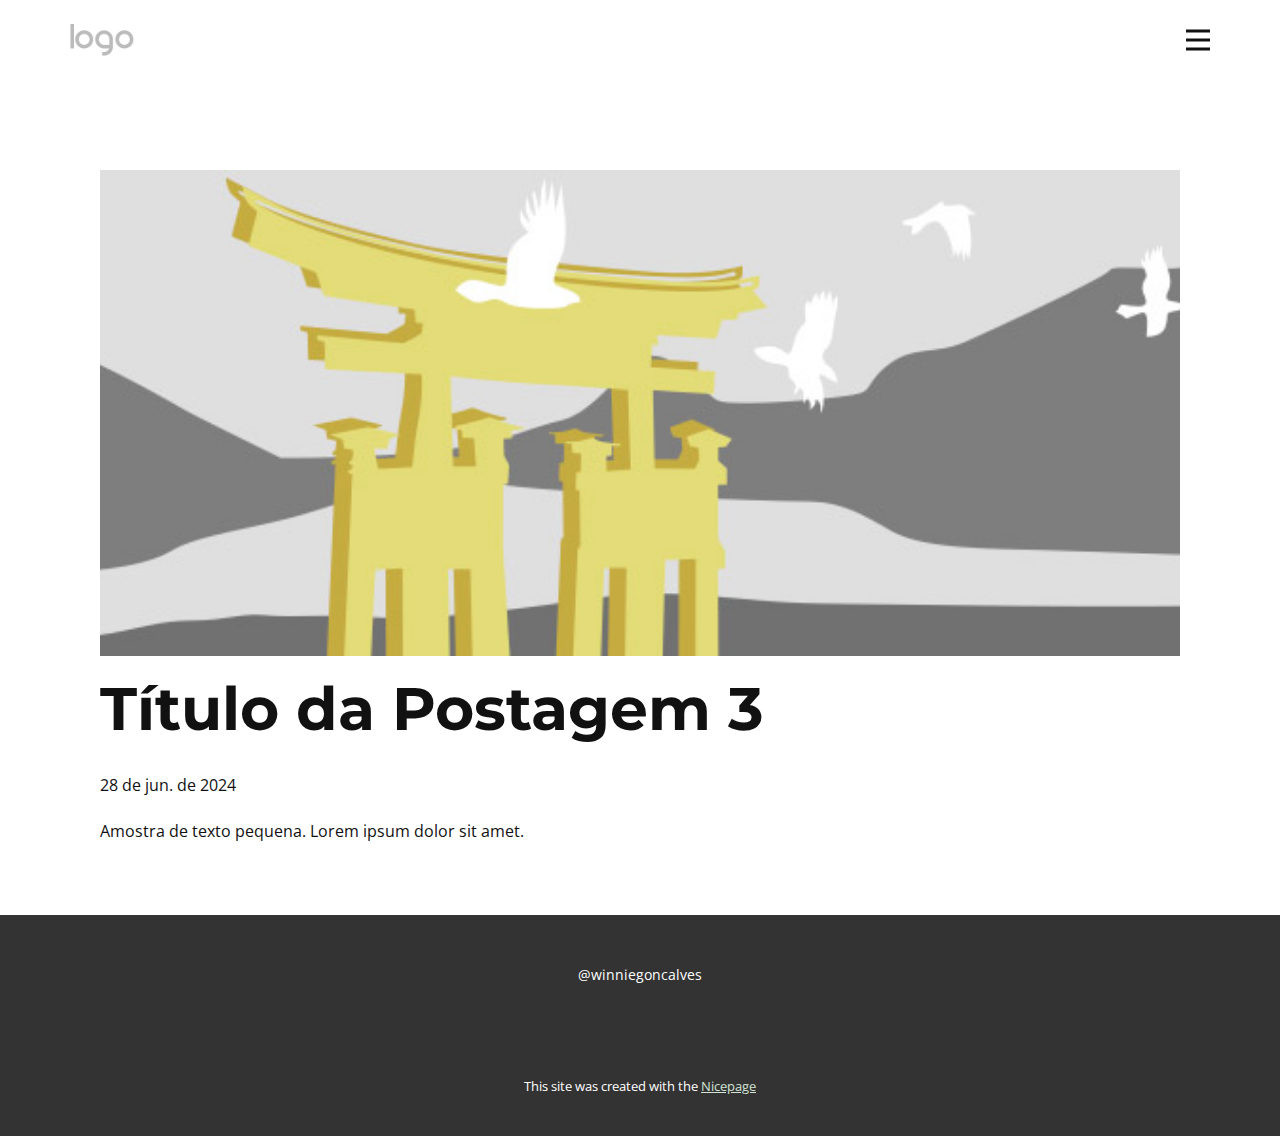
<file: blog/post-2.html>
<!DOCTYPE html>
<html style="font-size: 16px;" lang="pt"><head>
    <meta name="viewport" content="width=device-width, initial-scale=1.0">
    <meta charset="utf-8">
    <meta name="keywords" content="Título da Postagem 1">
    <meta name="description" content="">
    <title>Título da Postagem 3</title>
    <link rel="stylesheet" href="../nicepage.css" media="screen">
<link rel="stylesheet" href="../Post-Template.css" media="screen">
    <script class="u-script" type="text/javascript" src="../jquery-1.9.1.min.js" defer=""></script>
    <script class="u-script" type="text/javascript" src="../nicepage.js" defer=""></script>
    <meta name="generator" content="Nicepage 6.12.14, nicepage.com">
    <link id="u-theme-google-font" rel="stylesheet" href="https://fonts.googleapis.com/css?family=Montserrat:100,100i,200,200i,300,300i,400,400i,500,500i,600,600i,700,700i,800,800i,900,900i|Open+Sans:300,300i,400,400i,500,500i,600,600i,700,700i,800,800i">
    <link id="u-page-google-font" rel="stylesheet" href="https://fonts.googleapis.com/css?family=Montserrat:100,100i,200,200i,300,300i,400,400i,500,500i,600,600i,700,700i,800,800i,900,900i">
    
    
    
    <script type="application/ld+json">{
		"@context": "http://schema.org",
		"@type": "Organization",
		"name": "",
		"logo": "images/default-logo.png"
}</script>
    <meta name="theme-color" content="#537459">
  <meta data-intl-tel-input-cdn-path="intlTelInput/"></head>
  <body data-path-to-root="./" data-include-products="false" class="u-body u-xl-mode" data-lang="pt"><header class="u-clearfix u-header u-header" id="sec-abe3"><div class="u-clearfix u-sheet u-valign-middle u-sheet-1">
        <a href="#" class="u-image u-logo u-image-1">
          <img src="../images/default-logo.png" class="u-logo-image u-logo-image-1">
        </a>
        <nav class="u-menu u-menu-hamburger u-offcanvas u-menu-1" data-responsive-from="XL">
          <div class="menu-collapse" style="font-size: 1rem; letter-spacing: 0px; font-weight: 700;">
            <a class="u-button-style u-custom-border u-custom-border-color u-custom-borders u-custom-left-right-menu-spacing u-custom-padding-bottom u-custom-text-color u-custom-text-hover-color u-custom-top-bottom-menu-spacing u-nav-link u-text-active-palette-1-base u-text-hover-palette-2-base" href="#">
              <svg class="u-svg-link" viewBox="0 0 24 24"><use xlink:href="#menu-hamburger"></use></svg>
              <svg class="u-svg-content" version="1.1" id="menu-hamburger" viewBox="0 0 16 16" x="0px" y="0px" xmlns:xlink="http://www.w3.org/1999/xlink" xmlns="http://www.w3.org/2000/svg"><g><rect y="1" width="16" height="2"></rect><rect y="7" width="16" height="2"></rect><rect y="13" width="16" height="2"></rect>
</g></svg>
            </a>
          </div>
          <div class="u-nav-container">
            <ul class="u-nav u-spacing-20 u-unstyled u-nav-1"><li class="u-nav-item"><a class="u-button-style u-nav-link u-text-active-palette-1-base u-text-grey-90 u-text-hover-palette-2-base" href="../Página-Inicial.html" style="padding: 10px;">Página Inicial</a>
</li><li class="u-nav-item"><a class="u-button-style u-nav-link u-text-active-palette-1-base u-text-grey-90 u-text-hover-palette-2-base" href="../Sobre.html" style="padding: 10px;">Sobre</a>
</li><li class="u-nav-item"><a class="u-button-style u-nav-link u-text-active-palette-1-base u-text-grey-90 u-text-hover-palette-2-base" href="../Contato.html" style="padding: 10px;">Contato</a>
</li></ul>
          </div>
          <div class="u-nav-container-collapse">
            <div class="u-black u-container-style u-inner-container-layout u-opacity u-opacity-95 u-sidenav">
              <div class="u-inner-container-layout u-sidenav-overflow">
                <div class="u-menu-close"></div>
                <ul class="u-align-center u-nav u-popupmenu-items u-unstyled u-nav-2"><li class="u-nav-item"><a class="u-button-style u-nav-link" href="../Página-Inicial.html">Página Inicial</a>
</li><li class="u-nav-item"><a class="u-button-style u-nav-link" href="../Sobre.html">Sobre</a>
</li><li class="u-nav-item"><a class="u-button-style u-nav-link" href="../Contato.html">Contato</a>
</li></ul>
              </div>
            </div>
            <div class="u-black u-menu-overlay u-opacity u-opacity-70"></div>
          </div>
        </nav>
      </div></header>
    <section class="u-align-center u-clearfix u-section-1" id="sec-228f">
      <div class="u-clearfix u-sheet u-valign-middle-md u-valign-middle-sm u-valign-middle-xs u-sheet-1"><!--post_details--><!--post_details_options_json--><!--{"source":""}--><!--/post_details_options_json--><!--blog_post-->
        <div class="u-container-style u-expanded-width u-post-details u-post-details-1">
          <div class="u-container-layout u-valign-middle u-container-layout-1"><!--blog_post_image-->
            <img alt="" class="u-blog-control u-expanded-width u-image u-image-default u-image-1" src="../images/8ad73f3c.jpeg"><!--/blog_post_image--><!--blog_post_header-->
            <h2 class="u-blog-control u-text u-text-1">Título da Postagem 3</h2><!--/blog_post_header--><!--blog_post_metadata-->
            <div class="u-blog-control u-metadata u-metadata-1"><!--blog_post_metadata_date-->
              <span class="u-meta-date u-meta-icon">28 de jun. de 2024</span><!--/blog_post_metadata_date--><!--blog_post_metadata_category-->
              <!--/blog_post_metadata_category--><!--blog_post_metadata_comments-->
              <!--/blog_post_metadata_comments-->
            </div><!--/blog_post_metadata--><!--blog_post_content-->
            <div class="u-align-justify u-blog-control u-post-content u-text u-text-2 fr-view">
  Amostra de texto pequena. Lorem ipsum dolor sit amet.
  </div><!--/blog_post_content-->
          </div>
        </div><!--/blog_post--><!--/post_details-->
      </div>
    </section>
    
    
    
    <footer class="u-align-center u-clearfix u-footer u-grey-80 u-footer" id="sec-b559"><div class="u-clearfix u-sheet u-valign-middle-xs u-sheet-1">
        <p class="u-small-text u-text u-text-variant u-text-1">@winniegoncalves</p>
      </div></footer>
    <section class="u-backlink u-clearfix u-grey-80">
      <p class="u-text">
        <span>This site was created with the </span>
        <a class="u-link" href="https://nicepage.com/" target="_blank" rel="nofollow">
          <span>Nicepage</span>
        </a>
      </p>
    </section>
  
</body></html>
</file>
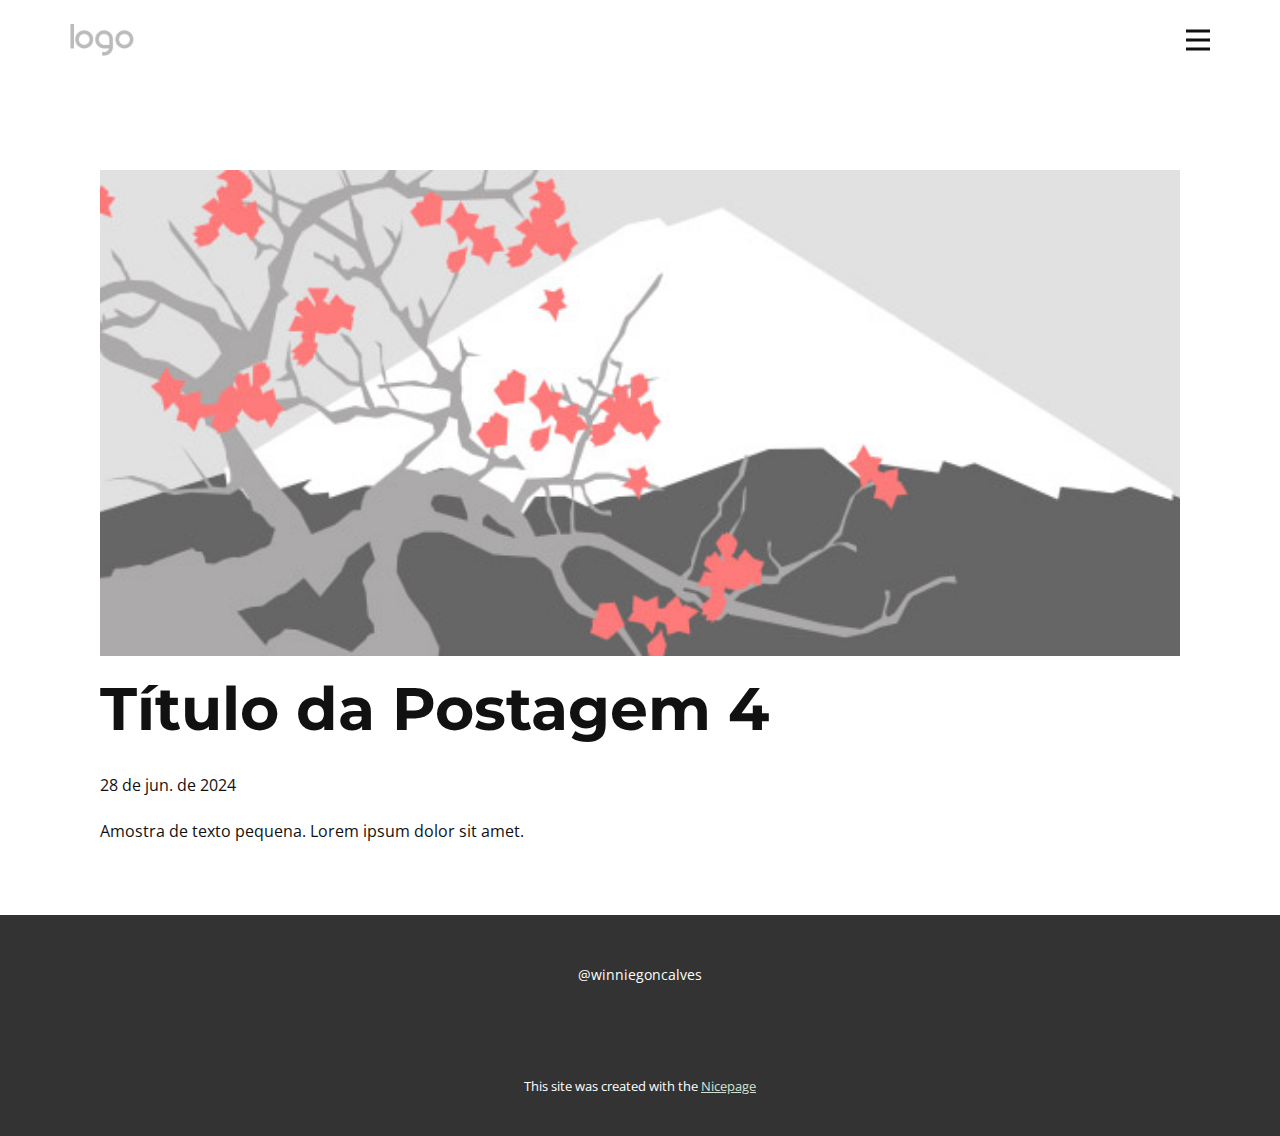
<file: blog/post-3.html>
<!DOCTYPE html>
<html style="font-size: 16px;" lang="pt"><head>
    <meta name="viewport" content="width=device-width, initial-scale=1.0">
    <meta charset="utf-8">
    <meta name="keywords" content="Título da Postagem 1">
    <meta name="description" content="">
    <title>Título da Postagem 4</title>
    <link rel="stylesheet" href="../nicepage.css" media="screen">
<link rel="stylesheet" href="../Post-Template.css" media="screen">
    <script class="u-script" type="text/javascript" src="../jquery-1.9.1.min.js" defer=""></script>
    <script class="u-script" type="text/javascript" src="../nicepage.js" defer=""></script>
    <meta name="generator" content="Nicepage 6.12.14, nicepage.com">
    <link id="u-theme-google-font" rel="stylesheet" href="https://fonts.googleapis.com/css?family=Montserrat:100,100i,200,200i,300,300i,400,400i,500,500i,600,600i,700,700i,800,800i,900,900i|Open+Sans:300,300i,400,400i,500,500i,600,600i,700,700i,800,800i">
    <link id="u-page-google-font" rel="stylesheet" href="https://fonts.googleapis.com/css?family=Montserrat:100,100i,200,200i,300,300i,400,400i,500,500i,600,600i,700,700i,800,800i,900,900i">
    
    
    
    <script type="application/ld+json">{
		"@context": "http://schema.org",
		"@type": "Organization",
		"name": "",
		"logo": "images/default-logo.png"
}</script>
    <meta name="theme-color" content="#537459">
  <meta data-intl-tel-input-cdn-path="intlTelInput/"></head>
  <body data-path-to-root="./" data-include-products="false" class="u-body u-xl-mode" data-lang="pt"><header class="u-clearfix u-header u-header" id="sec-abe3"><div class="u-clearfix u-sheet u-valign-middle u-sheet-1">
        <a href="#" class="u-image u-logo u-image-1">
          <img src="../images/default-logo.png" class="u-logo-image u-logo-image-1">
        </a>
        <nav class="u-menu u-menu-hamburger u-offcanvas u-menu-1" data-responsive-from="XL">
          <div class="menu-collapse" style="font-size: 1rem; letter-spacing: 0px; font-weight: 700;">
            <a class="u-button-style u-custom-border u-custom-border-color u-custom-borders u-custom-left-right-menu-spacing u-custom-padding-bottom u-custom-text-color u-custom-text-hover-color u-custom-top-bottom-menu-spacing u-nav-link u-text-active-palette-1-base u-text-hover-palette-2-base" href="#">
              <svg class="u-svg-link" viewBox="0 0 24 24"><use xlink:href="#menu-hamburger"></use></svg>
              <svg class="u-svg-content" version="1.1" id="menu-hamburger" viewBox="0 0 16 16" x="0px" y="0px" xmlns:xlink="http://www.w3.org/1999/xlink" xmlns="http://www.w3.org/2000/svg"><g><rect y="1" width="16" height="2"></rect><rect y="7" width="16" height="2"></rect><rect y="13" width="16" height="2"></rect>
</g></svg>
            </a>
          </div>
          <div class="u-nav-container">
            <ul class="u-nav u-spacing-20 u-unstyled u-nav-1"><li class="u-nav-item"><a class="u-button-style u-nav-link u-text-active-palette-1-base u-text-grey-90 u-text-hover-palette-2-base" href="../Página-Inicial.html" style="padding: 10px;">Página Inicial</a>
</li><li class="u-nav-item"><a class="u-button-style u-nav-link u-text-active-palette-1-base u-text-grey-90 u-text-hover-palette-2-base" href="../Sobre.html" style="padding: 10px;">Sobre</a>
</li><li class="u-nav-item"><a class="u-button-style u-nav-link u-text-active-palette-1-base u-text-grey-90 u-text-hover-palette-2-base" href="../Contato.html" style="padding: 10px;">Contato</a>
</li></ul>
          </div>
          <div class="u-nav-container-collapse">
            <div class="u-black u-container-style u-inner-container-layout u-opacity u-opacity-95 u-sidenav">
              <div class="u-inner-container-layout u-sidenav-overflow">
                <div class="u-menu-close"></div>
                <ul class="u-align-center u-nav u-popupmenu-items u-unstyled u-nav-2"><li class="u-nav-item"><a class="u-button-style u-nav-link" href="../Página-Inicial.html">Página Inicial</a>
</li><li class="u-nav-item"><a class="u-button-style u-nav-link" href="../Sobre.html">Sobre</a>
</li><li class="u-nav-item"><a class="u-button-style u-nav-link" href="../Contato.html">Contato</a>
</li></ul>
              </div>
            </div>
            <div class="u-black u-menu-overlay u-opacity u-opacity-70"></div>
          </div>
        </nav>
      </div></header>
    <section class="u-align-center u-clearfix u-section-1" id="sec-228f">
      <div class="u-clearfix u-sheet u-valign-middle-md u-valign-middle-sm u-valign-middle-xs u-sheet-1"><!--post_details--><!--post_details_options_json--><!--{"source":""}--><!--/post_details_options_json--><!--blog_post-->
        <div class="u-container-style u-expanded-width u-post-details u-post-details-1">
          <div class="u-container-layout u-valign-middle u-container-layout-1"><!--blog_post_image-->
            <img alt="" class="u-blog-control u-expanded-width u-image u-image-default u-image-1" src="../images/0fd3416c.jpeg"><!--/blog_post_image--><!--blog_post_header-->
            <h2 class="u-blog-control u-text u-text-1">Título da Postagem 4</h2><!--/blog_post_header--><!--blog_post_metadata-->
            <div class="u-blog-control u-metadata u-metadata-1"><!--blog_post_metadata_date-->
              <span class="u-meta-date u-meta-icon">28 de jun. de 2024</span><!--/blog_post_metadata_date--><!--blog_post_metadata_category-->
              <!--/blog_post_metadata_category--><!--blog_post_metadata_comments-->
              <!--/blog_post_metadata_comments-->
            </div><!--/blog_post_metadata--><!--blog_post_content-->
            <div class="u-align-justify u-blog-control u-post-content u-text u-text-2 fr-view">
  Amostra de texto pequena. Lorem ipsum dolor sit amet.
  </div><!--/blog_post_content-->
          </div>
        </div><!--/blog_post--><!--/post_details-->
      </div>
    </section>
    
    
    
    <footer class="u-align-center u-clearfix u-footer u-grey-80 u-footer" id="sec-b559"><div class="u-clearfix u-sheet u-valign-middle-xs u-sheet-1">
        <p class="u-small-text u-text u-text-variant u-text-1">@winniegoncalves</p>
      </div></footer>
    <section class="u-backlink u-clearfix u-grey-80">
      <p class="u-text">
        <span>This site was created with the </span>
        <a class="u-link" href="https://nicepage.com/" target="_blank" rel="nofollow">
          <span>Nicepage</span>
        </a>
      </p>
    </section>
  
</body></html>
</file>
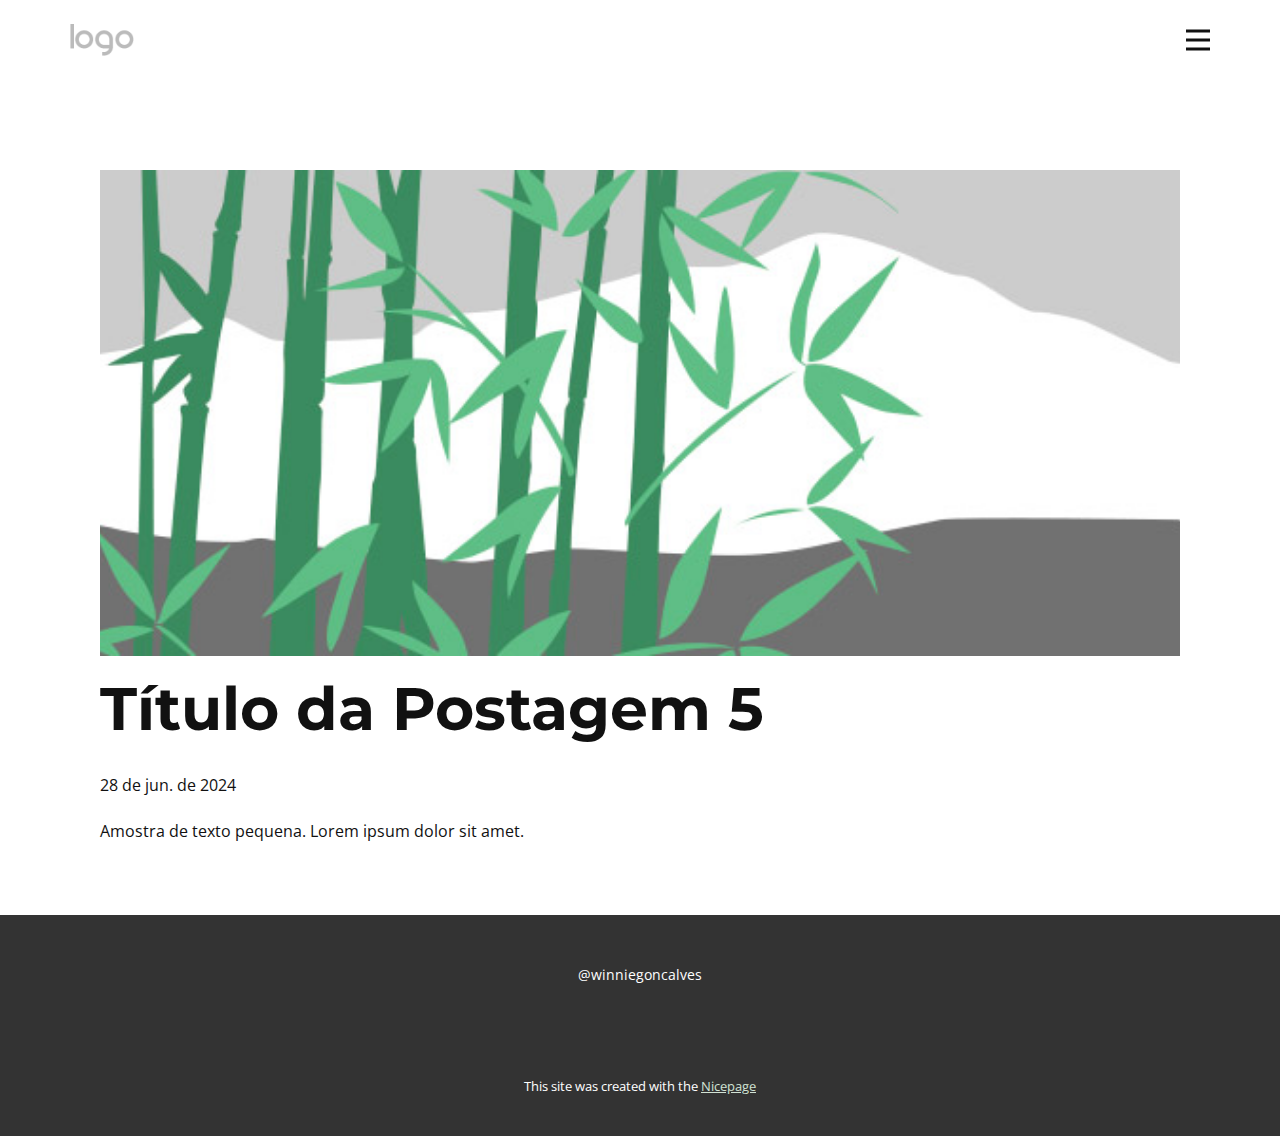
<file: blog/post-4.html>
<!DOCTYPE html>
<html style="font-size: 16px;" lang="pt"><head>
    <meta name="viewport" content="width=device-width, initial-scale=1.0">
    <meta charset="utf-8">
    <meta name="keywords" content="Título da Postagem 1">
    <meta name="description" content="">
    <title>Título da Postagem 5</title>
    <link rel="stylesheet" href="../nicepage.css" media="screen">
<link rel="stylesheet" href="../Post-Template.css" media="screen">
    <script class="u-script" type="text/javascript" src="../jquery-1.9.1.min.js" defer=""></script>
    <script class="u-script" type="text/javascript" src="../nicepage.js" defer=""></script>
    <meta name="generator" content="Nicepage 6.12.14, nicepage.com">
    <link id="u-theme-google-font" rel="stylesheet" href="https://fonts.googleapis.com/css?family=Montserrat:100,100i,200,200i,300,300i,400,400i,500,500i,600,600i,700,700i,800,800i,900,900i|Open+Sans:300,300i,400,400i,500,500i,600,600i,700,700i,800,800i">
    <link id="u-page-google-font" rel="stylesheet" href="https://fonts.googleapis.com/css?family=Montserrat:100,100i,200,200i,300,300i,400,400i,500,500i,600,600i,700,700i,800,800i,900,900i">
    
    
    
    <script type="application/ld+json">{
		"@context": "http://schema.org",
		"@type": "Organization",
		"name": "",
		"logo": "images/default-logo.png"
}</script>
    <meta name="theme-color" content="#537459">
  <meta data-intl-tel-input-cdn-path="intlTelInput/"></head>
  <body data-path-to-root="./" data-include-products="false" class="u-body u-xl-mode" data-lang="pt"><header class="u-clearfix u-header u-header" id="sec-abe3"><div class="u-clearfix u-sheet u-valign-middle u-sheet-1">
        <a href="#" class="u-image u-logo u-image-1">
          <img src="../images/default-logo.png" class="u-logo-image u-logo-image-1">
        </a>
        <nav class="u-menu u-menu-hamburger u-offcanvas u-menu-1" data-responsive-from="XL">
          <div class="menu-collapse" style="font-size: 1rem; letter-spacing: 0px; font-weight: 700;">
            <a class="u-button-style u-custom-border u-custom-border-color u-custom-borders u-custom-left-right-menu-spacing u-custom-padding-bottom u-custom-text-color u-custom-text-hover-color u-custom-top-bottom-menu-spacing u-nav-link u-text-active-palette-1-base u-text-hover-palette-2-base" href="#">
              <svg class="u-svg-link" viewBox="0 0 24 24"><use xlink:href="#menu-hamburger"></use></svg>
              <svg class="u-svg-content" version="1.1" id="menu-hamburger" viewBox="0 0 16 16" x="0px" y="0px" xmlns:xlink="http://www.w3.org/1999/xlink" xmlns="http://www.w3.org/2000/svg"><g><rect y="1" width="16" height="2"></rect><rect y="7" width="16" height="2"></rect><rect y="13" width="16" height="2"></rect>
</g></svg>
            </a>
          </div>
          <div class="u-nav-container">
            <ul class="u-nav u-spacing-20 u-unstyled u-nav-1"><li class="u-nav-item"><a class="u-button-style u-nav-link u-text-active-palette-1-base u-text-grey-90 u-text-hover-palette-2-base" href="../Página-Inicial.html" style="padding: 10px;">Página Inicial</a>
</li><li class="u-nav-item"><a class="u-button-style u-nav-link u-text-active-palette-1-base u-text-grey-90 u-text-hover-palette-2-base" href="../Sobre.html" style="padding: 10px;">Sobre</a>
</li><li class="u-nav-item"><a class="u-button-style u-nav-link u-text-active-palette-1-base u-text-grey-90 u-text-hover-palette-2-base" href="../Contato.html" style="padding: 10px;">Contato</a>
</li></ul>
          </div>
          <div class="u-nav-container-collapse">
            <div class="u-black u-container-style u-inner-container-layout u-opacity u-opacity-95 u-sidenav">
              <div class="u-inner-container-layout u-sidenav-overflow">
                <div class="u-menu-close"></div>
                <ul class="u-align-center u-nav u-popupmenu-items u-unstyled u-nav-2"><li class="u-nav-item"><a class="u-button-style u-nav-link" href="../Página-Inicial.html">Página Inicial</a>
</li><li class="u-nav-item"><a class="u-button-style u-nav-link" href="../Sobre.html">Sobre</a>
</li><li class="u-nav-item"><a class="u-button-style u-nav-link" href="../Contato.html">Contato</a>
</li></ul>
              </div>
            </div>
            <div class="u-black u-menu-overlay u-opacity u-opacity-70"></div>
          </div>
        </nav>
      </div></header>
    <section class="u-align-center u-clearfix u-section-1" id="sec-228f">
      <div class="u-clearfix u-sheet u-valign-middle-md u-valign-middle-sm u-valign-middle-xs u-sheet-1"><!--post_details--><!--post_details_options_json--><!--{"source":""}--><!--/post_details_options_json--><!--blog_post-->
        <div class="u-container-style u-expanded-width u-post-details u-post-details-1">
          <div class="u-container-layout u-valign-middle u-container-layout-1"><!--blog_post_image-->
            <img alt="" class="u-blog-control u-expanded-width u-image u-image-default u-image-1" src="../images/68f64b9d.jpeg"><!--/blog_post_image--><!--blog_post_header-->
            <h2 class="u-blog-control u-text u-text-1">Título da Postagem 5</h2><!--/blog_post_header--><!--blog_post_metadata-->
            <div class="u-blog-control u-metadata u-metadata-1"><!--blog_post_metadata_date-->
              <span class="u-meta-date u-meta-icon">28 de jun. de 2024</span><!--/blog_post_metadata_date--><!--blog_post_metadata_category-->
              <!--/blog_post_metadata_category--><!--blog_post_metadata_comments-->
              <!--/blog_post_metadata_comments-->
            </div><!--/blog_post_metadata--><!--blog_post_content-->
            <div class="u-align-justify u-blog-control u-post-content u-text u-text-2 fr-view">
  Amostra de texto pequena. Lorem ipsum dolor sit amet.
  </div><!--/blog_post_content-->
          </div>
        </div><!--/blog_post--><!--/post_details-->
      </div>
    </section>
    
    
    
    <footer class="u-align-center u-clearfix u-footer u-grey-80 u-footer" id="sec-b559"><div class="u-clearfix u-sheet u-valign-middle-xs u-sheet-1">
        <p class="u-small-text u-text u-text-variant u-text-1">@winniegoncalves</p>
      </div></footer>
    <section class="u-backlink u-clearfix u-grey-80">
      <p class="u-text">
        <span>This site was created with the </span>
        <a class="u-link" href="https://nicepage.com/" target="_blank" rel="nofollow">
          <span>Nicepage</span>
        </a>
      </p>
    </section>
  
</body></html>
</file>
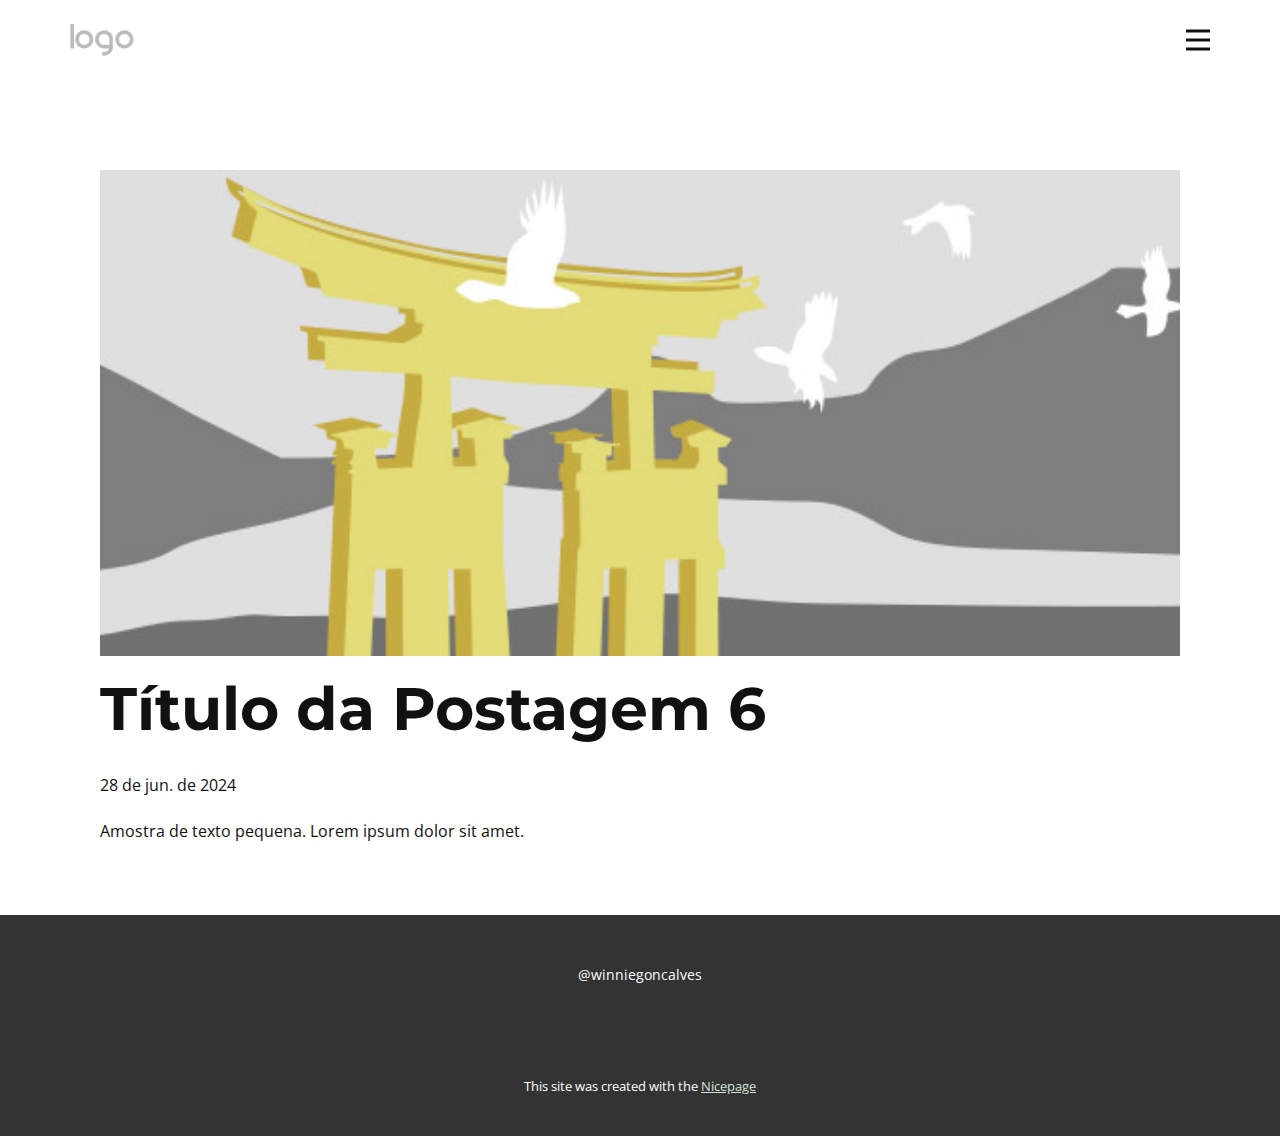
<file: blog/post-5.html>
<!DOCTYPE html>
<html style="font-size: 16px;" lang="pt"><head>
    <meta name="viewport" content="width=device-width, initial-scale=1.0">
    <meta charset="utf-8">
    <meta name="keywords" content="Título da Postagem 1">
    <meta name="description" content="">
    <title>Título da Postagem 6</title>
    <link rel="stylesheet" href="../nicepage.css" media="screen">
<link rel="stylesheet" href="../Post-Template.css" media="screen">
    <script class="u-script" type="text/javascript" src="../jquery-1.9.1.min.js" defer=""></script>
    <script class="u-script" type="text/javascript" src="../nicepage.js" defer=""></script>
    <meta name="generator" content="Nicepage 6.12.14, nicepage.com">
    <link id="u-theme-google-font" rel="stylesheet" href="https://fonts.googleapis.com/css?family=Montserrat:100,100i,200,200i,300,300i,400,400i,500,500i,600,600i,700,700i,800,800i,900,900i|Open+Sans:300,300i,400,400i,500,500i,600,600i,700,700i,800,800i">
    <link id="u-page-google-font" rel="stylesheet" href="https://fonts.googleapis.com/css?family=Montserrat:100,100i,200,200i,300,300i,400,400i,500,500i,600,600i,700,700i,800,800i,900,900i">
    
    
    
    <script type="application/ld+json">{
		"@context": "http://schema.org",
		"@type": "Organization",
		"name": "",
		"logo": "images/default-logo.png"
}</script>
    <meta name="theme-color" content="#537459">
  <meta data-intl-tel-input-cdn-path="intlTelInput/"></head>
  <body data-path-to-root="./" data-include-products="false" class="u-body u-xl-mode" data-lang="pt"><header class="u-clearfix u-header u-header" id="sec-abe3"><div class="u-clearfix u-sheet u-valign-middle u-sheet-1">
        <a href="#" class="u-image u-logo u-image-1">
          <img src="../images/default-logo.png" class="u-logo-image u-logo-image-1">
        </a>
        <nav class="u-menu u-menu-hamburger u-offcanvas u-menu-1" data-responsive-from="XL">
          <div class="menu-collapse" style="font-size: 1rem; letter-spacing: 0px; font-weight: 700;">
            <a class="u-button-style u-custom-border u-custom-border-color u-custom-borders u-custom-left-right-menu-spacing u-custom-padding-bottom u-custom-text-color u-custom-text-hover-color u-custom-top-bottom-menu-spacing u-nav-link u-text-active-palette-1-base u-text-hover-palette-2-base" href="#">
              <svg class="u-svg-link" viewBox="0 0 24 24"><use xlink:href="#menu-hamburger"></use></svg>
              <svg class="u-svg-content" version="1.1" id="menu-hamburger" viewBox="0 0 16 16" x="0px" y="0px" xmlns:xlink="http://www.w3.org/1999/xlink" xmlns="http://www.w3.org/2000/svg"><g><rect y="1" width="16" height="2"></rect><rect y="7" width="16" height="2"></rect><rect y="13" width="16" height="2"></rect>
</g></svg>
            </a>
          </div>
          <div class="u-nav-container">
            <ul class="u-nav u-spacing-20 u-unstyled u-nav-1"><li class="u-nav-item"><a class="u-button-style u-nav-link u-text-active-palette-1-base u-text-grey-90 u-text-hover-palette-2-base" href="../Página-Inicial.html" style="padding: 10px;">Página Inicial</a>
</li><li class="u-nav-item"><a class="u-button-style u-nav-link u-text-active-palette-1-base u-text-grey-90 u-text-hover-palette-2-base" href="../Sobre.html" style="padding: 10px;">Sobre</a>
</li><li class="u-nav-item"><a class="u-button-style u-nav-link u-text-active-palette-1-base u-text-grey-90 u-text-hover-palette-2-base" href="../Contato.html" style="padding: 10px;">Contato</a>
</li></ul>
          </div>
          <div class="u-nav-container-collapse">
            <div class="u-black u-container-style u-inner-container-layout u-opacity u-opacity-95 u-sidenav">
              <div class="u-inner-container-layout u-sidenav-overflow">
                <div class="u-menu-close"></div>
                <ul class="u-align-center u-nav u-popupmenu-items u-unstyled u-nav-2"><li class="u-nav-item"><a class="u-button-style u-nav-link" href="../Página-Inicial.html">Página Inicial</a>
</li><li class="u-nav-item"><a class="u-button-style u-nav-link" href="../Sobre.html">Sobre</a>
</li><li class="u-nav-item"><a class="u-button-style u-nav-link" href="../Contato.html">Contato</a>
</li></ul>
              </div>
            </div>
            <div class="u-black u-menu-overlay u-opacity u-opacity-70"></div>
          </div>
        </nav>
      </div></header>
    <section class="u-align-center u-clearfix u-section-1" id="sec-228f">
      <div class="u-clearfix u-sheet u-valign-middle-md u-valign-middle-sm u-valign-middle-xs u-sheet-1"><!--post_details--><!--post_details_options_json--><!--{"source":""}--><!--/post_details_options_json--><!--blog_post-->
        <div class="u-container-style u-expanded-width u-post-details u-post-details-1">
          <div class="u-container-layout u-valign-middle u-container-layout-1"><!--blog_post_image-->
            <img alt="" class="u-blog-control u-expanded-width u-image u-image-default u-image-1" src="../images/8ad73f3c.jpeg"><!--/blog_post_image--><!--blog_post_header-->
            <h2 class="u-blog-control u-text u-text-1">Título da Postagem 6</h2><!--/blog_post_header--><!--blog_post_metadata-->
            <div class="u-blog-control u-metadata u-metadata-1"><!--blog_post_metadata_date-->
              <span class="u-meta-date u-meta-icon">28 de jun. de 2024</span><!--/blog_post_metadata_date--><!--blog_post_metadata_category-->
              <!--/blog_post_metadata_category--><!--blog_post_metadata_comments-->
              <!--/blog_post_metadata_comments-->
            </div><!--/blog_post_metadata--><!--blog_post_content-->
            <div class="u-align-justify u-blog-control u-post-content u-text u-text-2 fr-view">
  Amostra de texto pequena. Lorem ipsum dolor sit amet.
  </div><!--/blog_post_content-->
          </div>
        </div><!--/blog_post--><!--/post_details-->
      </div>
    </section>
    
    
    
    <footer class="u-align-center u-clearfix u-footer u-grey-80 u-footer" id="sec-b559"><div class="u-clearfix u-sheet u-valign-middle-xs u-sheet-1">
        <p class="u-small-text u-text u-text-variant u-text-1">@winniegoncalves</p>
      </div></footer>
    <section class="u-backlink u-clearfix u-grey-80">
      <p class="u-text">
        <span>This site was created with the </span>
        <a class="u-link" href="https://nicepage.com/" target="_blank" rel="nofollow">
          <span>Nicepage</span>
        </a>
      </p>
    </section>
  
</body></html>
</file>
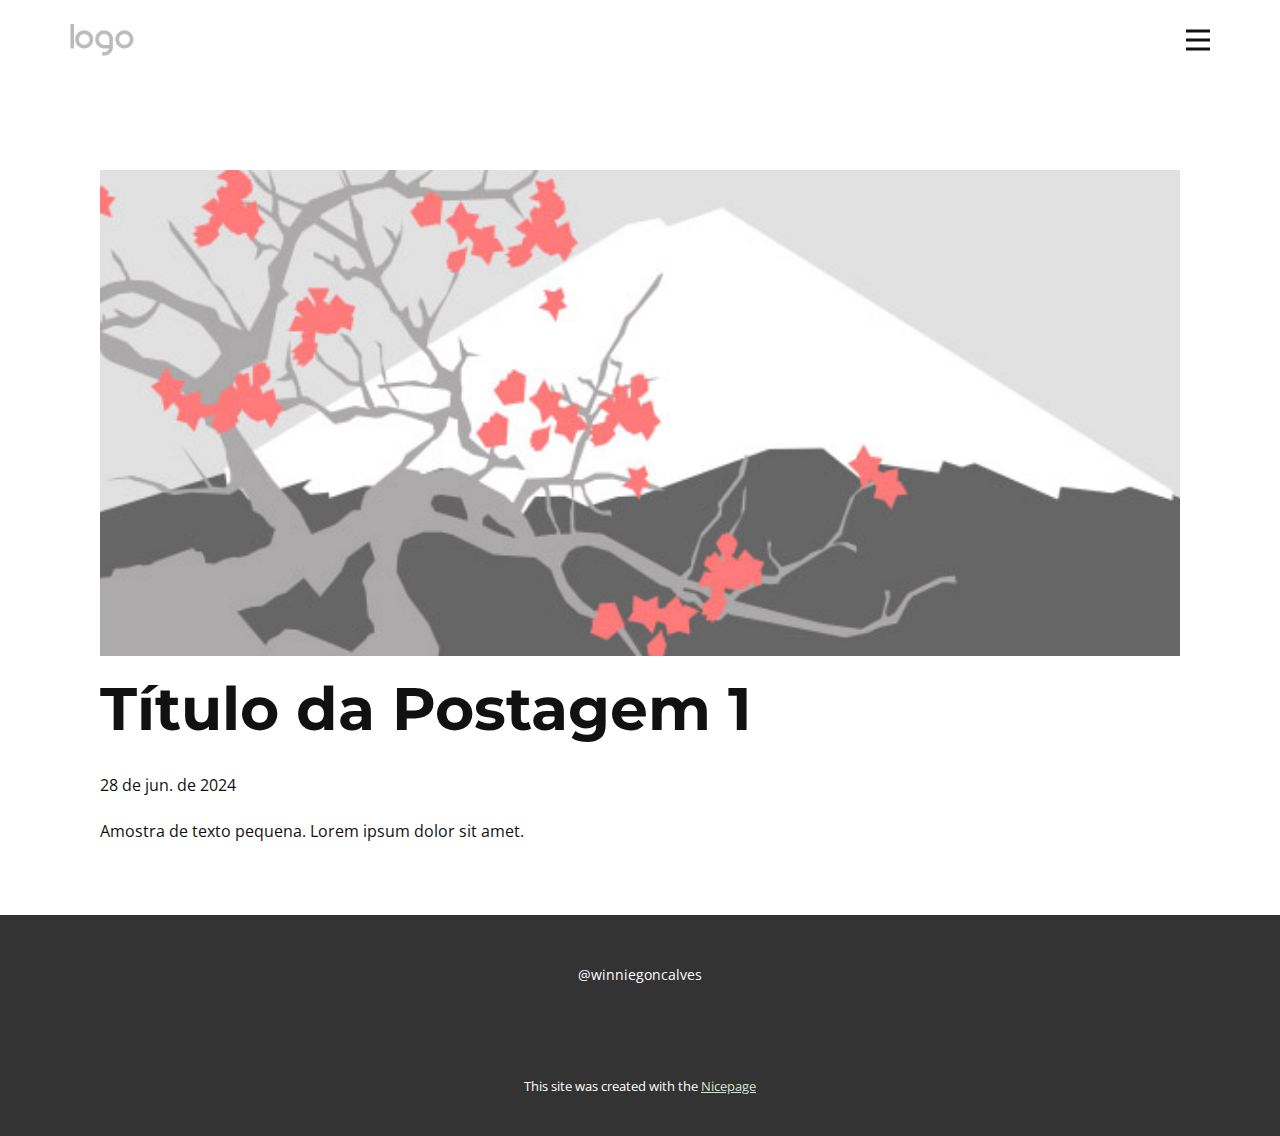
<file: blog/post.html>
<!DOCTYPE html>
<html style="font-size: 16px;" lang="pt"><head>
    <meta name="viewport" content="width=device-width, initial-scale=1.0">
    <meta charset="utf-8">
    <meta name="keywords" content="Título da Postagem 1">
    <meta name="description" content="">
    <title>Título da Postagem 1</title>
    <link rel="stylesheet" href="../nicepage.css" media="screen">
<link rel="stylesheet" href="../Post-Template.css" media="screen">
    <script class="u-script" type="text/javascript" src="../jquery-1.9.1.min.js" defer=""></script>
    <script class="u-script" type="text/javascript" src="../nicepage.js" defer=""></script>
    <meta name="generator" content="Nicepage 6.12.14, nicepage.com">
    <link id="u-theme-google-font" rel="stylesheet" href="https://fonts.googleapis.com/css?family=Montserrat:100,100i,200,200i,300,300i,400,400i,500,500i,600,600i,700,700i,800,800i,900,900i|Open+Sans:300,300i,400,400i,500,500i,600,600i,700,700i,800,800i">
    <link id="u-page-google-font" rel="stylesheet" href="https://fonts.googleapis.com/css?family=Montserrat:100,100i,200,200i,300,300i,400,400i,500,500i,600,600i,700,700i,800,800i,900,900i">
    
    
    
    <script type="application/ld+json">{
		"@context": "http://schema.org",
		"@type": "Organization",
		"name": "",
		"logo": "images/default-logo.png"
}</script>
    <meta name="theme-color" content="#537459">
  <meta data-intl-tel-input-cdn-path="intlTelInput/"></head>
  <body data-path-to-root="./" data-include-products="false" class="u-body u-xl-mode" data-lang="pt"><header class="u-clearfix u-header u-header" id="sec-abe3"><div class="u-clearfix u-sheet u-valign-middle u-sheet-1">
        <a href="#" class="u-image u-logo u-image-1">
          <img src="../images/default-logo.png" class="u-logo-image u-logo-image-1">
        </a>
        <nav class="u-menu u-menu-hamburger u-offcanvas u-menu-1" data-responsive-from="XL">
          <div class="menu-collapse" style="font-size: 1rem; letter-spacing: 0px; font-weight: 700;">
            <a class="u-button-style u-custom-border u-custom-border-color u-custom-borders u-custom-left-right-menu-spacing u-custom-padding-bottom u-custom-text-color u-custom-text-hover-color u-custom-top-bottom-menu-spacing u-nav-link u-text-active-palette-1-base u-text-hover-palette-2-base" href="#">
              <svg class="u-svg-link" viewBox="0 0 24 24"><use xlink:href="#menu-hamburger"></use></svg>
              <svg class="u-svg-content" version="1.1" id="menu-hamburger" viewBox="0 0 16 16" x="0px" y="0px" xmlns:xlink="http://www.w3.org/1999/xlink" xmlns="http://www.w3.org/2000/svg"><g><rect y="1" width="16" height="2"></rect><rect y="7" width="16" height="2"></rect><rect y="13" width="16" height="2"></rect>
</g></svg>
            </a>
          </div>
          <div class="u-nav-container">
            <ul class="u-nav u-spacing-20 u-unstyled u-nav-1"><li class="u-nav-item"><a class="u-button-style u-nav-link u-text-active-palette-1-base u-text-grey-90 u-text-hover-palette-2-base" href="../Página-Inicial.html" style="padding: 10px;">Página Inicial</a>
</li><li class="u-nav-item"><a class="u-button-style u-nav-link u-text-active-palette-1-base u-text-grey-90 u-text-hover-palette-2-base" href="../Sobre.html" style="padding: 10px;">Sobre</a>
</li><li class="u-nav-item"><a class="u-button-style u-nav-link u-text-active-palette-1-base u-text-grey-90 u-text-hover-palette-2-base" href="../Contato.html" style="padding: 10px;">Contato</a>
</li></ul>
          </div>
          <div class="u-nav-container-collapse">
            <div class="u-black u-container-style u-inner-container-layout u-opacity u-opacity-95 u-sidenav">
              <div class="u-inner-container-layout u-sidenav-overflow">
                <div class="u-menu-close"></div>
                <ul class="u-align-center u-nav u-popupmenu-items u-unstyled u-nav-2"><li class="u-nav-item"><a class="u-button-style u-nav-link" href="../Página-Inicial.html">Página Inicial</a>
</li><li class="u-nav-item"><a class="u-button-style u-nav-link" href="../Sobre.html">Sobre</a>
</li><li class="u-nav-item"><a class="u-button-style u-nav-link" href="../Contato.html">Contato</a>
</li></ul>
              </div>
            </div>
            <div class="u-black u-menu-overlay u-opacity u-opacity-70"></div>
          </div>
        </nav>
      </div></header>
    <section class="u-align-center u-clearfix u-section-1" id="sec-228f">
      <div class="u-clearfix u-sheet u-valign-middle-md u-valign-middle-sm u-valign-middle-xs u-sheet-1"><!--post_details--><!--post_details_options_json--><!--{"source":""}--><!--/post_details_options_json--><!--blog_post-->
        <div class="u-container-style u-expanded-width u-post-details u-post-details-1">
          <div class="u-container-layout u-valign-middle u-container-layout-1"><!--blog_post_image-->
            <img alt="" class="u-blog-control u-expanded-width u-image u-image-default u-image-1" src="../images/0fd3416c.jpeg"><!--/blog_post_image--><!--blog_post_header-->
            <h2 class="u-blog-control u-text u-text-1">Título da Postagem 1</h2><!--/blog_post_header--><!--blog_post_metadata-->
            <div class="u-blog-control u-metadata u-metadata-1"><!--blog_post_metadata_date-->
              <span class="u-meta-date u-meta-icon">28 de jun. de 2024</span><!--/blog_post_metadata_date--><!--blog_post_metadata_category-->
              <!--/blog_post_metadata_category--><!--blog_post_metadata_comments-->
              <!--/blog_post_metadata_comments-->
            </div><!--/blog_post_metadata--><!--blog_post_content-->
            <div class="u-align-justify u-blog-control u-post-content u-text u-text-2 fr-view">
  Amostra de texto pequena. Lorem ipsum dolor sit amet.
  </div><!--/blog_post_content-->
          </div>
        </div><!--/blog_post--><!--/post_details-->
      </div>
    </section>
    
    
    
    <footer class="u-align-center u-clearfix u-footer u-grey-80 u-footer" id="sec-b559"><div class="u-clearfix u-sheet u-valign-middle-xs u-sheet-1">
        <p class="u-small-text u-text u-text-variant u-text-1">@winniegoncalves</p>
      </div></footer>
    <section class="u-backlink u-clearfix u-grey-80">
      <p class="u-text">
        <span>This site was created with the </span>
        <a class="u-link" href="https://nicepage.com/" target="_blank" rel="nofollow">
          <span>Nicepage</span>
        </a>
      </p>
    </section>
  
</body></html>
</file>
